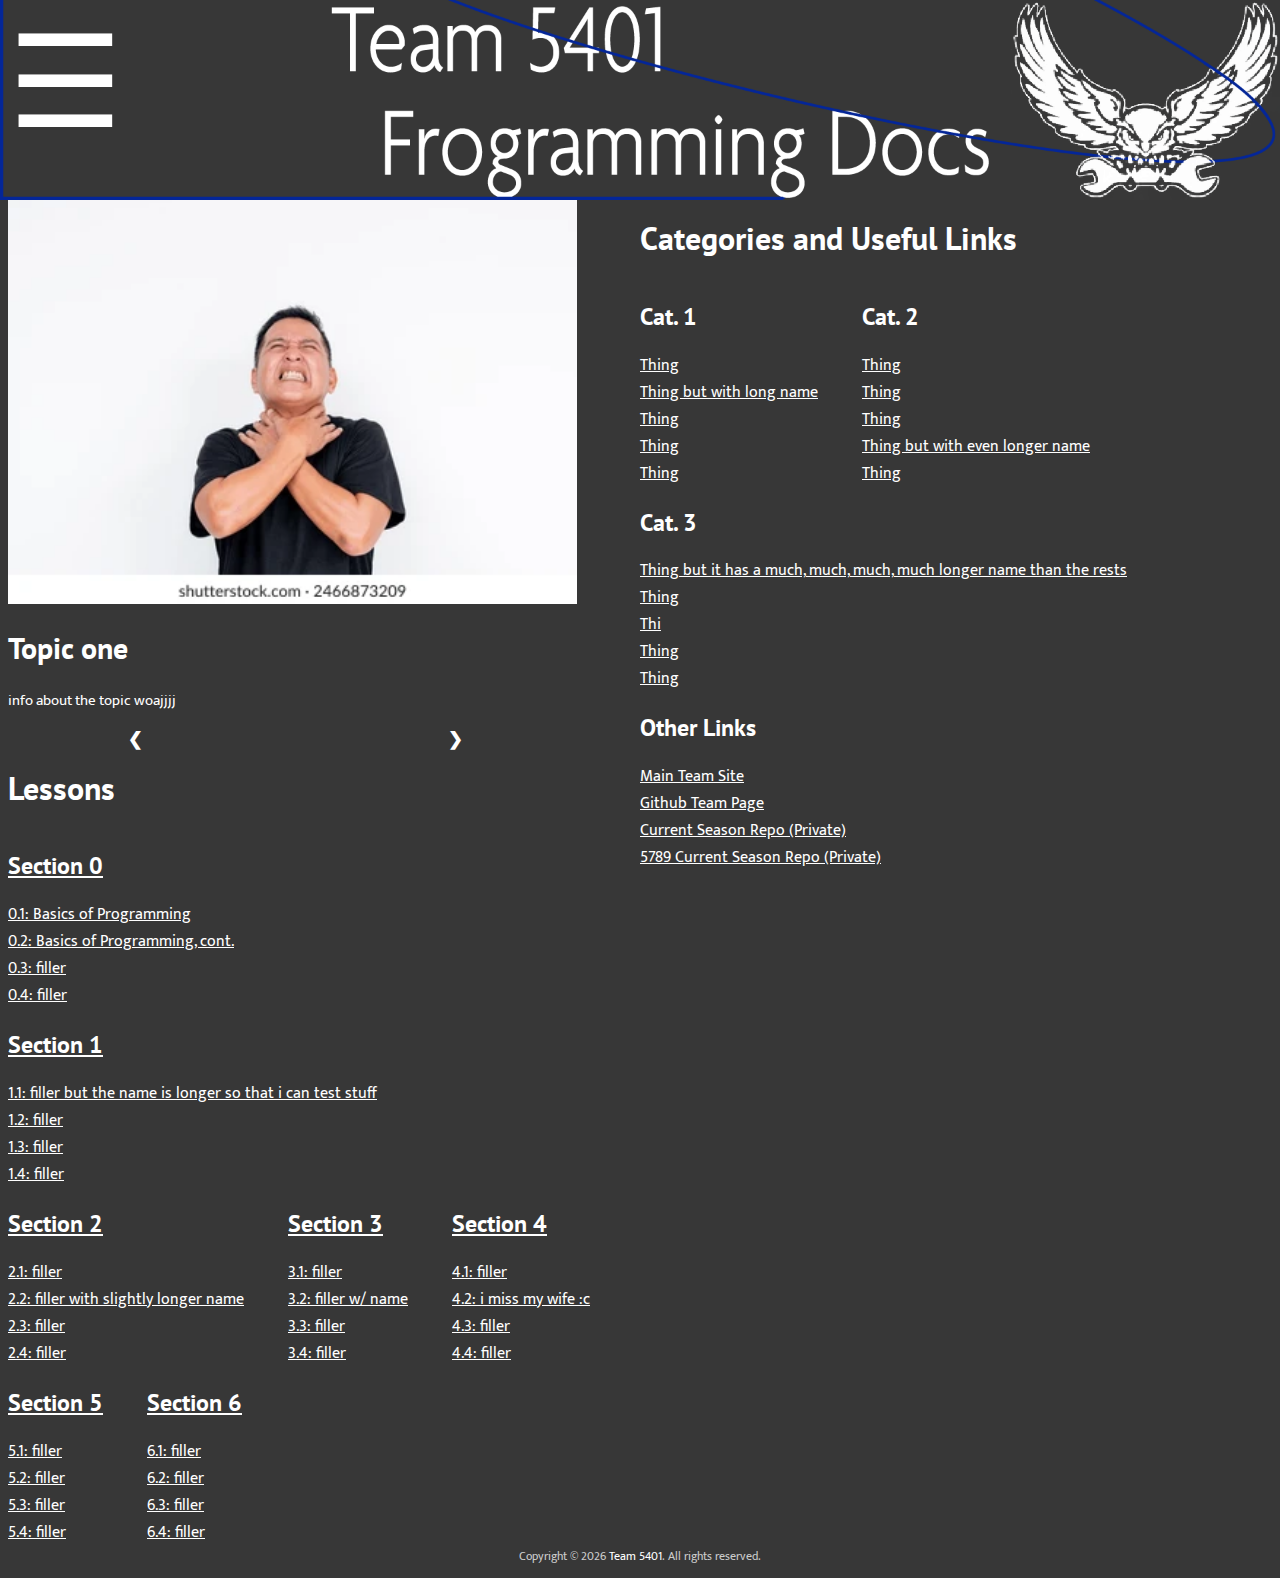
<file: index.html>
<!DOCTYPE html>
<!-- Okay so in this one html stuff is tested before being put onto pages. -->
<html lang="en">
<head>
    <meta charset="UTF-8">
    <meta name="viewport" content="width=device-width, initial-scale=1.0">
    <title>Team 5401 Programming Docs</title>
    <link rel="stylesheet" href="css/styles.css">
    <link rel="shortcut icon" href="assets/images/favicon.ico">
    <link rel="icon" type="image/png" sizes="32x32" href="assets/images/favicon-32.png">
    <link rel="icon" sizes="192x192" href="assets/images/android-chrome-192.png">
    <!-- Someone else do apple icons i can't be bothered to :P -->
    <link rel="preconnect" href="https://fonts.googleapis.com">
    <link rel="preconnect" href="https://fonts.gstatic.com" crossorigin>
    <link href="https://fonts.googleapis.com/css2?family=Mukta:wght@200;300;400;500;600;700;800&family=PT+Sans:ital,wght@0,400;0,700;1,400;1,700&display=swap" rel="stylesheet">
</head>
<body>
    <main class="desktop-tablet">
        <div id="sidenav" class="sidenav">
            <!-- YES this nav has to be updated and copied over to every page every time another page is added to it FUCK YOU!!!!-->
            <!-- Okay not a fuck you here it really is just not possible to make something like this easier. -->
            <!-- Sorry. -->
            <a href="javascript:void(0)" class="closebtn" onclick="closeNav()">&#9747;</a>
            <span onclick="openCategories()"><a href="#" id="categoryOption">Categories</a></span><span onclick="closeCategories()" id="categoryDropArrow">&#9747;</span>
                <ul id="categoryList">
                    <li><a href="#">Demo Category</a></li>
                </ul>
            <span onclick="openLessons()"><a href="#" id="lessonOption">Lessons</a></span><span onclick="closeLessons()" id="lessonDropArrow">&#9747;</span>
                <ul id="lessonList">
                    <li><a href="#">Demo Lesson</a></li>
                </ul>
        </div>
        <div class="topContainer">
            <span onclick="openNav()" id="navButton">&#9776;</span> <img id="header" src="assets/images/frogrammingDocsBanner.png">
        </div>
        <div id="main">
            <div id="body">
                <div class="left-side">
                    <div class="topicsSlides">
                        <!-- Full-width images with number and caption text -->
                        <div class="topicSlide">
                            <img src="img3.jpg">
                            <div class="topicHomeText">
                                <h1>Topic one</h1>
                                <p>info about the topic woajjjj</p>
                            </div>
                        </div>

                        <div class="topicSlide">
                            <img src="img5.png">
                            <div class="topicHomeText">
                                <h1>Topic two</h1>
                                <p>info about the topic woajjjj</p>
                            </div>
                        </div>

                        <div class="topicSlide">
                            <img src="img4.png">
                            <div class="topicHomeText">
                                <h1>Topic three</h1>
                                <p>info about the topic woajjjj</p>
                            </div>
                        </div>

                        <!-- Next and previous buttons -->
                        <a class="prev" onclick="plusSlides(-1)" style="transform: scale(-1,1);">&#10095;</a>
                        <a class="next" onclick="plusSlides(1)">&#10095;</a>
                        </div>
                        <br>
                <div class="homelessons">
                    <h1>Lessons</h1>
                    <div id="section0">
                        <a href="#"><h2>Section 0</h2></a>
                        <div class="homelessSec">
                            <a href="lessonSection0/lesson0-1.html"><p>0.1: Basics of Programming</p></a>
                            <a href="lessonSection0/lesson0-2.html"><p>0.2: Basics of Programming, cont.</p></a>
                            <a href="#"><p>0.3: filler</p></a>
                            <a href="#"><p>0.4: filler</p></a>
                        </div>
                    </div>
                    <div id="section1">
                        <a href="#"><h2>Section 1</h2></a>
                        <div class="homelessSec">
                            <a href="#"><p>1.1: filler but the name is longer so that i can test stuff</p></a>
                            <a href="#"><p>1.2: filler</p></a>
                            <a href="#"><p>1.3: filler</p></a>
                            <a href="#"><p>1.4: filler</p></a>
                        </div>
                    </div>
                    <div id="section2">
                        <a href="#"><h2>Section 2</h2></a>
                        <div class="homelessSec">
                            <a href="#"><p>2.1: filler</p></a>
                            <a href="#"><p>2.2: filler with slightly longer name</p></a>
                            <a href="#"><p>2.3: filler</p></a>
                            <a href="#"><p>2.4: filler</p></a>
                        </div>
                    </div>
                    <div id="section3">
                        <a href="#"><h2>Section 3</h2></a>
                        <div class="homelessSec">
                            <a href="#"><p>3.1: filler</p></a>
                            <a href="#"><p>3.2: filler w/ name</p></a>
                            <a href="#"><p>3.3: filler</p></a>
                            <a href="#"><p>3.4: filler</p></a>
                        </div>
                    </div>
                    <div id="section4">
                        <a href="#"><h2>Section 4</h2></a>
                        <div class="homelessSec">
                            <a href="#"><p>4.1: filler</p></a>
                            <a href="#"><p>4.2: i miss my wife :c</p></a>
                            <a href="#"><p>4.3: filler</p></a>
                            <a href="#"><p>4.4: filler</p></a>
                        </div>
                    </div>
                    <div id="section5">
                        <a href="#"><h2>Section 5</h2></a>
                        <div class="homelessSec">
                            <a href="#"><p>5.1: filler</p></a>
                            <a href="#"><p>5.2: filler</p></a>
                            <a href="#"><p>5.3: filler</p></a>
                            <a href="#"><p>5.4: filler</p></a>
                        </div>
                    </div>
                    <div id="section6">
                        <a href="#"><h2>Section 6</h2></a>
                        <div class="homelessSec">
                            <a href="#"><p>6.1: filler</p></a>
                            <a href="#"><p>6.2: filler</p></a>
                            <a href="#"><p>6.3: filler</p></a>
                            <a href="#"><p>6.4: filler</p></a>
                        </div>
                    </div>
                </div>
            </div>
            <div class="right-side">
                <div class="categoriesFtOthers">
                    <h1>Categories and Useful Links</h1>
                    <div id="category1">
                        <h2>Cat. 1</h2>
                        <div class="homecatSec">
                            <a href="#"><p>Thing</p></a>
                            <a href="#"><p>Thing but with long name</p></a>
                            <a href="#"><p>Thing</p></a>
                            <a href="#"><p>Thing</p></a>
                            <a href="#"><p>Thing</p></a>
                        </div>
                    </div>
                    <div id="category2">
                        <h2>Cat. 2</h2>
                        <div class="homecatSec">
                            <a href="#"><p>Thing</p></a>
                            <a href="#"><p>Thing</p></a>
                            <a href="#"><p>Thing</p></a>
                            <a href="#"><p>Thing but with even longer name</p></a>
                            <a href="#"><p>Thing</p></a>
                        </div>
                    </div>
                    <div id="category3">
                        <h2>Cat. 3</h2>
                        <div class="homecatSec">
                            <a href="#"><p>Thing but it has a much, much, much, much longer name than the rests</p></a>
                            <a href="#"><p>Thing</p></a>
                            <a href="#"><p>Thi</p></a>
                            <a href="#"><p>Thing</p></a>
                            <a href="#"><p>Thing</p></a>
                        </div>
                    </div>
                    <div id="otherLinks">
                        <h2>Other Links</h2>
                        <div class="homecatSec">
                            <a href="https://team5401.org/"><p>Main Team Site</p></a>
                            <a href="https://github.com/FRO5401"><p>Github Team Page</p></a>
                            <a href="https://github.com/FRO5401/Rebuilt2026"><p>Current Season Repo (Private)</p></a>
                            <a href="https://github.com/FRO5401/Rebuilt-5789"><p>5789 Current Season Repo (Private)</p></a>
                        </div>
                    </div>
                </div>
            </div>
            <div id="footer">
                <p>Copyright &copy; 2026 <a href="https://team5401.org">Team 5401</a>. All rights reserved.</p>
            </div>
        </div> 
    </main>

    <main class="mobile">
        <!-- Pretty much the way this works is just copying the exact code of the desktop site, then adding an M to every id just in case something mobile specific needs to be fixed.
        I am NOT doing mobile first fuck mobile first design oh my god aahuahyuguyauahauya -->
        <div id="sidenavM" class="sidenav">
            <a href="javascript:void(0)" class="closebtn" onclick="closeNavM()">&#9747;</a>
            <ul>
            <li><span onclick="openCategoriesM()"><a href="#" id="categoryOptionM">Categories</a></span><span onclick="closeCategoriesM()" id="categoryDropArrowM">&#9747;</span></li>
                <ul id="categoryListM">
                    <li><a href="#">Demo Category</a></li>
                </ul>
            <li><span onclick="openLessonsM()"><a href="#" id="lessonOptionM">Lessons</a></span><span onclick="closeLessonsM()" id="lessonDropArrowM">&#9747;</span></li>
                <ul id="lessonListM">
                    <li><a href="#">Demo Lesson</a></li>
                </ul>
            </ul>
        </div>
        <div class="topContainerM">
            <span onclick="openNavM()" id="navButtonM">&#9776;</span> <img id="headerM" src="assets/images/frogrammingDocsBanner.png">
        </div>
        <div id="mainM">
            <div id="bodyM">
                <div class="topicsSlidesM">
                    <!-- Full-width images with number and caption text -->
                    <div class="topicSlideM">
                        <img src="img1.jpg">
                        <div class="topicHomeTextM">
                            <h1>Topic one</h1>
                            <p>info about the topic woajjjj</p>
                        </div>
                    </div>

                    <div class="topicSlideM">
                        <img src="img5.png">
                        <div class="topicHomeTextM">
                            <h1>Topic two</h1>
                            <p>info about the topic woajjjj</p>
                        </div>
                    </div>

                    <div class="topicSlideM">
                        <img src="img4.png">
                        <div class="topicHomeTextM">
                            <h1>Topic three</h1>
                            <p>info about the topic woajjjj</p>
                        </div>
                    </div>

                    <!-- Next and previous buttons -->
                    <a class="prevM" onclick="plusSlidesM(-1)" style="transform: scale(-1,1);">&#10095;</a>
                    <a class="nextM" onclick="plusSlidesM(1)">&#10095;</a>
                    </div>
                    <br>
                </div>
                <div class="githubLiveM">
                    <h1>Github section doesn't exist yet sorry</h1>
                </div>
            <div id="footerM">
                <p>Copyright &copy; 2026 <a href="https://team5401.org">Team 5401</a>. All rights reserved.</p>
            </div>
        </div> 
    </main>
    <script src="scripts/scripts.js"></script>
</body>
</html>
</file>
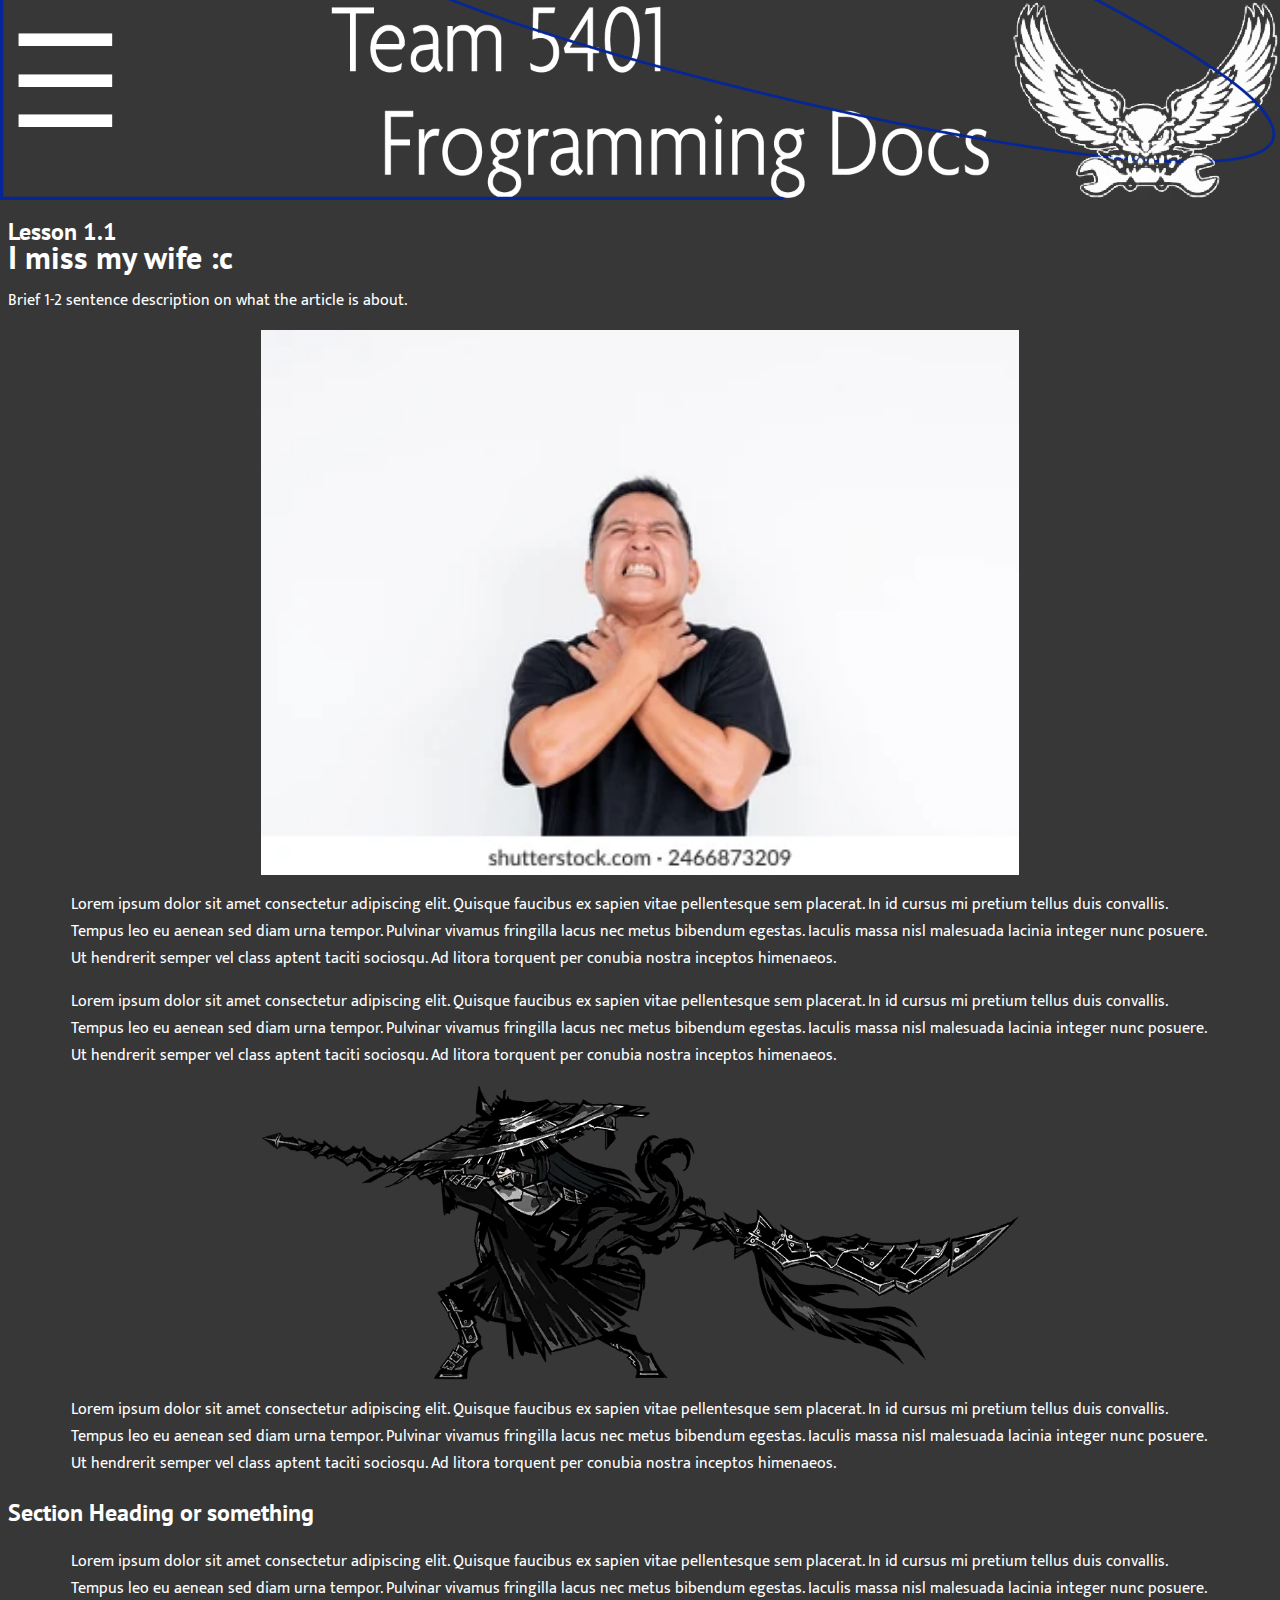
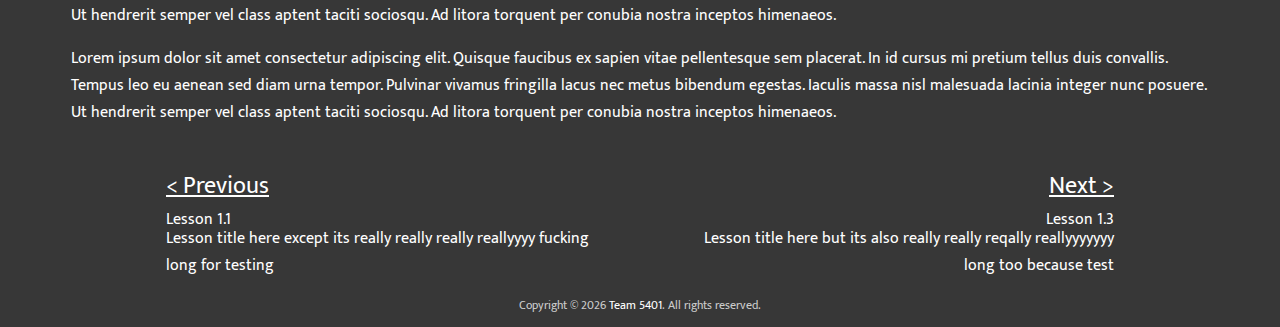
<file: lessonDemo.html>
<!DOCTYPE html>
<html lang="en">
<head>
    <meta charset="UTF-8">
    <meta name="viewport" content="width=device-width, initial-scale=1.0">
    <title>Team 5401 Programming Docs</title>
    <link rel="stylesheet" href="css/styles.css">
    <link rel="shortcut icon" href="assets/images/favicon.ico">
    <link rel="icon" type="image/png" sizes="32x32" href="assets/images/favicon-32.png">
    <link rel="icon" sizes="192x192" href="assets/images/android-chrome-192.png">
    <!-- Someone else do apple icons i can't be bothered to :P -->
    <link rel="preconnect" href="https://fonts.googleapis.com">
    <link rel="preconnect" href="https://fonts.gstatic.com" crossorigin>
    <link href="https://fonts.googleapis.com/css2?family=Mukta:wght@200;300;400;500;600;700;800&family=PT+Sans:ital,wght@0,400;0,700;1,400;1,700&display=swap" rel="stylesheet">
</head>
<body>
    <main class="desktop-tablet">
        <div id="sidenav" class="sidenav">
            <!-- YES this nav has to be updated and copied over to every page every time another page is added to it FUCK YOU!!!!-->
            <!-- Okay not a fuck you here it really is just not possible to make something like this easier. -->
            <!-- Sorry. -->
            <a href="javascript:void(0)" class="closebtn" onclick="closeNav()">&#9747;</a>
            <span onclick="openCategories()"><a href="#" id="categoryOption">Categories</a></span><span onclick="closeCategories()" id="categoryDropArrow">&#9747;</span>
                <ul id="categoryList">
                    <li><a href="#">Demo Category</a></li>
                </ul>
            <span onclick="openLessons()"><a href="#" id="lessonOption">Lessons</a></span><span onclick="closeLessons()" id="lessonDropArrow">&#9747;</span>
                <ul id="lessonList">
                    <li><a href="#">Demo Lesson</a></li>
                </ul>
        </div>
        <div class="topContainer">
            <span onclick="openNav()" id="navButton">&#9776;</span> <img id="header" src="assets/images/frogrammingDocsBanner.png">
        </div>
        <div id="main">
            <div id="body">
                <div class="lessonPageHeader">
                    <h2>Lesson 1.1</h2><h1>I miss my wife :c</h1>
                    <p>Brief 1-2 sentence description on what the article is about.</p>
                </div>
                <div class="lessonBody">
                    <img src="img1.jpg">
                    <p>
                        Lorem ipsum dolor sit amet consectetur adipiscing elit. Quisque faucibus ex sapien vitae pellentesque sem placerat. In id cursus mi pretium tellus duis convallis. Tempus leo eu aenean sed diam urna tempor. Pulvinar vivamus fringilla lacus nec metus bibendum egestas. Iaculis massa nisl malesuada lacinia integer nunc posuere. Ut hendrerit semper vel class aptent taciti sociosqu. Ad litora torquent per conubia nostra inceptos himenaeos.
                    </p>
                    <p>
                        Lorem ipsum dolor sit amet consectetur adipiscing elit. Quisque faucibus ex sapien vitae pellentesque sem placerat. In id cursus mi pretium tellus duis convallis. Tempus leo eu aenean sed diam urna tempor. Pulvinar vivamus fringilla lacus nec metus bibendum egestas. Iaculis massa nisl malesuada lacinia integer nunc posuere. Ut hendrerit semper vel class aptent taciti sociosqu. Ad litora torquent per conubia nostra inceptos himenaeos.
                   </p>
                   <img src="img4.png">
                   <p>
                        Lorem ipsum dolor sit amet consectetur adipiscing elit. Quisque faucibus ex sapien vitae pellentesque sem placerat. In id cursus mi pretium tellus duis convallis. Tempus leo eu aenean sed diam urna tempor. Pulvinar vivamus fringilla lacus nec metus bibendum egestas. Iaculis massa nisl malesuada lacinia integer nunc posuere. Ut hendrerit semper vel class aptent taciti sociosqu. Ad litora torquent per conubia nostra inceptos himenaeos.
                    </p>
                    <h2>Section Heading or something</h2>
                    <p>   
                        Lorem ipsum dolor sit amet consectetur adipiscing elit. Quisque faucibus ex sapien vitae pellentesque sem placerat. In id cursus mi pretium tellus duis convallis. Tempus leo eu aenean sed diam urna tempor. Pulvinar vivamus fringilla lacus nec metus bibendum egestas. Iaculis massa nisl malesuada lacinia integer nunc posuere. Ut hendrerit semper vel class aptent taciti sociosqu. Ad litora torquent per conubia nostra inceptos himenaeos.
                    </p>
                    <a href="https://github.com/FRO5401/Steamworks2017/blob/master/src/org/usfirst/frc/team5401/robot/commands/XboxMove.java#L246"><script src="https://gist.github.com/spicebushi/b407835abccde9c0624f509a77c1c3e5.js"></script></a>
                    <p>
                        Lorem ipsum dolor sit amet consectetur adipiscing elit. Quisque faucibus ex sapien vitae pellentesque sem placerat. In id cursus mi pretium tellus duis convallis. Tempus leo eu aenean sed diam urna tempor. Pulvinar vivamus fringilla lacus nec metus bibendum egestas. Iaculis massa nisl malesuada lacinia integer nunc posuere. Ut hendrerit semper vel class aptent taciti sociosqu. Ad litora torquent per conubia nostra inceptos himenaeos.
                    </p>
                </div>
                <div class="lessonButtons">
                    <span class="prevLesButton"><a href="#"><p>&lt; Previous</p></a><span><p>Lesson 1.1</p><p>Lesson title here except its really really really reallyyyy fucking long for testing</p></span></span>
                    <span class="nextLesButton"><a href="#"><p>Next ></p></a><span><p>Lesson 1.3</p><p>Lesson title here but its also really really reqally reallyyyyyyy long too because test</p></span></span>
                </div>
            </div>
            <div id="footer">
                <p>Copyright &copy; 2026 <a href="https://team5401.org">Team 5401</a>. All rights reserved.</p>
            </div>
        </div> 
    </main>

    <main class="mobile">
        <!-- Pretty much the way this works is just copying the exact code of the desktop site, then adding an M to every id just in case something mobile specific needs to be fixed.
        I am NOT doing mobile first fuck mobile first design oh my god aahuahyuguyauahauya -->
        <div id="sidenavM" class="sidenav">
                <a href="javascript:void(0)" class="closebtn" onclick="closeNavM()">&#9747;</a>
                <ul>
                <li><span onclick="openCategoriesM()"><a href="#" id="categoryOptionM">Categories</a></span><span onclick="closeCategoriesM()" id="categoryDropArrowM">&#9747;</span></li>
                    <ul id="categoryListM">
                        <li><a href="#">Demo Category</a></li>
                    </ul>
                <li><span onclick="openLessonsM()"><a href="#" id="lessonOptionM">Lessons</a></span><span onclick="closeLessonsM()" id="lessonDropArrowM">&#9747;</span></li>
                    <ul id="lessonListM">
                        <li><a href="#">Demo Lesson</a></li>
                    </ul>
            </ul>
        </div>
        <div class="topContainerM">
            <span onclick="openNavM()" id="navButtonM">&#9776;</span> <img id="headerM" src="assets/images/frogrammingDocsBanner.png">
        </div>
        <div id="mainM">
            <div id="bodyM">
                <div class="lessonPageHeader">
                    <h2>Lesson 1.1</h2><h1>I miss my wife :c</h1>
                    <p>Brief 1-2 sentence description on what the article is about.</p>
                </div>
                <div class="lessonBodyM">
                    <img src="img1.jpg">
                    <p>
                        Lorem ipsum dolor sit amet consectetur adipiscing elit. Quisque faucibus ex sapien vitae pellentesque sem placerat. In id cursus mi pretium tellus duis convallis. Tempus leo eu aenean sed diam urna tempor. Pulvinar vivamus fringilla lacus nec metus bibendum egestas. Iaculis massa nisl malesuada lacinia integer nunc posuere. Ut hendrerit semper vel class aptent taciti sociosqu. Ad litora torquent per conubia nostra inceptos himenaeos.
                    </p>
                    <p>
                        Lorem ipsum dolor sit amet consectetur adipiscing elit. Quisque faucibus ex sapien vitae pellentesque sem placerat. In id cursus mi pretium tellus duis convallis. Tempus leo eu aenean sed diam urna tempor. Pulvinar vivamus fringilla lacus nec metus bibendum egestas. Iaculis massa nisl malesuada lacinia integer nunc posuere. Ut hendrerit semper vel class aptent taciti sociosqu. Ad litora torquent per conubia nostra inceptos himenaeos.
                   </p>
                   <img src="img4.png">
                   <p>
                        Lorem ipsum dolor sit amet consectetur adipiscing elit. Quisque faucibus ex sapien vitae pellentesque sem placerat. In id cursus mi pretium tellus duis convallis. Tempus leo eu aenean sed diam urna tempor. Pulvinar vivamus fringilla lacus nec metus bibendum egestas. Iaculis massa nisl malesuada lacinia integer nunc posuere. Ut hendrerit semper vel class aptent taciti sociosqu. Ad litora torquent per conubia nostra inceptos himenaeos.
                    </p>
                    <h2>Section Heading or something</h2>
                    <p>   
                        Lorem ipsum dolor sit amet consectetur adipiscing elit. Quisque faucibus ex sapien vitae pellentesque sem placerat. In id cursus mi pretium tellus duis convallis. Tempus leo eu aenean sed diam urna tempor. Pulvinar vivamus fringilla lacus nec metus bibendum egestas. Iaculis massa nisl malesuada lacinia integer nunc posuere. Ut hendrerit semper vel class aptent taciti sociosqu. Ad litora torquent per conubia nostra inceptos himenaeos.
                    </p>
                    <a href="https://github.com/FRO5401/Steamworks2017/blob/master/src/org/usfirst/frc/team5401/robot/commands/XboxMove.java#L246"><script src="https://gist.github.com/spicebushi/b407835abccde9c0624f509a77c1c3e5.js"></script></a>
                    <p>
                        Lorem ipsum dolor sit amet consectetur adipiscing elit. Quisque faucibus ex sapien vitae pellentesque sem placerat. In id cursus mi pretium tellus duis convallis. Tempus leo eu aenean sed diam urna tempor. Pulvinar vivamus fringilla lacus nec metus bibendum egestas. Iaculis massa nisl malesuada lacinia integer nunc posuere. Ut hendrerit semper vel class aptent taciti sociosqu. Ad litora torquent per conubia nostra inceptos himenaeos.
                    </p>
                </div>
                <div class="lessonButtonsM">
                    <span class="prevLesButtonM"><a href="#"><h2><p>&lt; Previous</p></h2></a></span>
                    <span class="nextLesButtonM"><a href="#"><h2><p>Next ></p></h2></a></span>
                </div>
            </div>
            <div id="footerM">
                <p>Copyright &copy; 2026 <a href="https://team5401.org">Team 5401</a>. All rights reserved.</p>
            </div>
        </div> 
    </main>
    <script src="scripts/scripts.js"></script>
</body>
</html>
</file>
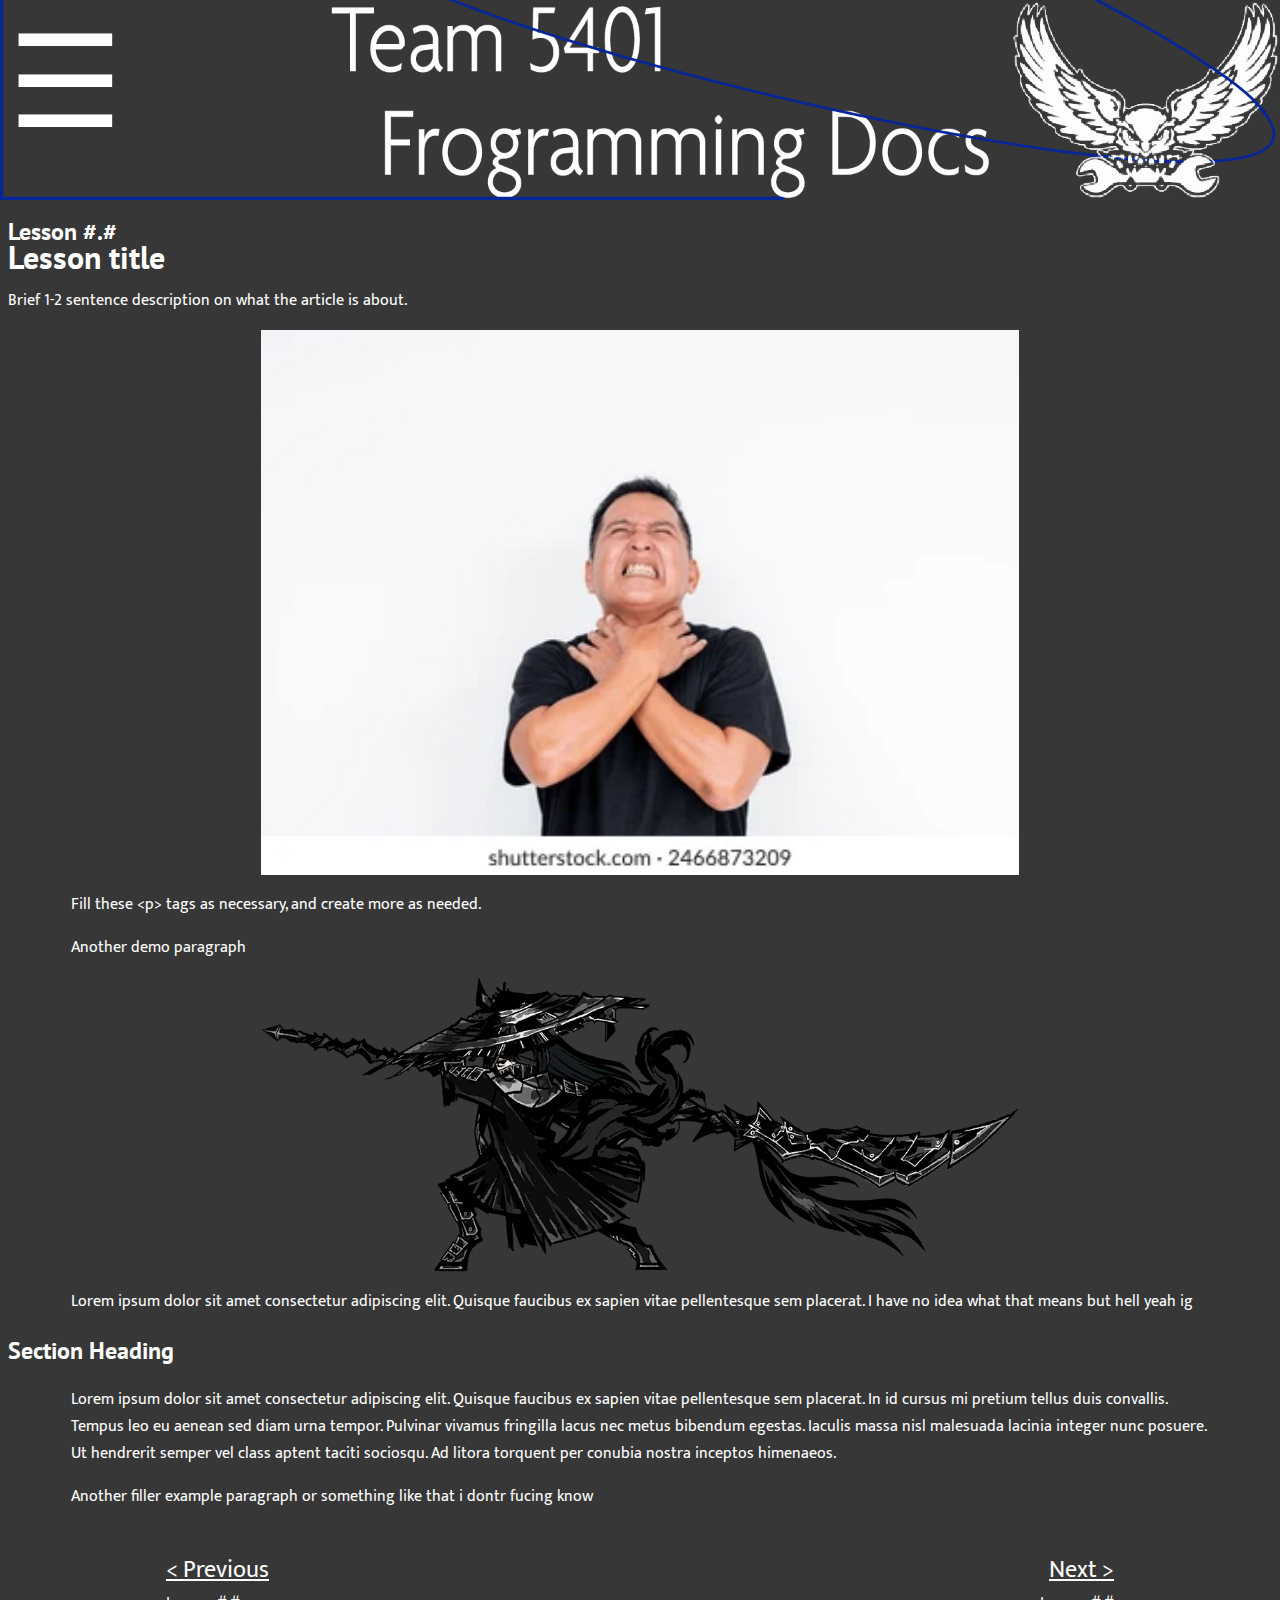
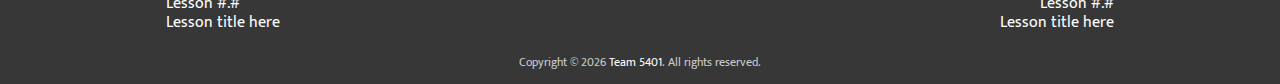
<file: lessonTemplate.html>
<!DOCTYPE html>
<html lang="en">
<head>
    <meta charset="UTF-8">
    <meta name="viewport" content="width=device-width, initial-scale=1.0">
    <title> Lesson #.#: Lesson Title - Team 5401 Programming Docs</title> <!-- Replace the info as necessary -->
    <link rel="stylesheet" href="css/styles.css">
    <link rel="shortcut icon" href="assets/images/favicon.ico">
    <link rel="icon" type="image/png" sizes="32x32" href="assets/images/favicon-32.png">
    <link rel="icon" sizes="192x192" href="assets/images/android-chrome-192.png">
    <!-- Someone else do apple icons i can't be bothered to :P -->
    <link rel="preconnect" href="https://fonts.googleapis.com">
    <link rel="preconnect" href="https://fonts.gstatic.com" crossorigin>
    <link href="https://fonts.googleapis.com/css2?family=Mukta:wght@200;300;400;500;600;700;800&family=PT+Sans:ital,wght@0,400;0,700;1,400;1,700&display=swap" rel="stylesheet">
</head>
<body>
    <main class="desktop-tablet">
        <div id="sidenav" class="sidenav">
            <!-- YES this nav has to be updated and copied over to every page every time another page is added to it FUCK YOU!!!!-->
            <!-- Okay not a fuck you here it really is just not possible to make something like this easier. -->
            <!-- Sorry. -->
            <a href="javascript:void(0)" class="closebtn" onclick="closeNav()">&#9747;</a>
            <span onclick="openCategories()"><a href="#" id="categoryOption">Categories</a></span><span onclick="closeCategories()" id="categoryDropArrow">&#9747;</span>
                <ul id="categoryList">
                    <li><a href="#">Demo Category</a></li>
                </ul>
            <span onclick="openLessons()"><a href="#" id="lessonOption">Lessons</a></span><span onclick="closeLessons()" id="lessonDropArrow">&#9747;</span>
                <ul id="lessonList">
                    <li><a href="#">Demo Lesson</a></li>
                </ul>
        </div>
        <div class="topContainer">
            <span onclick="openNav()" id="navButton">&#9776;</span> <img id="header" src="assets/images/frogrammingDocsBanner.png">
        </div>
        <div id="main">
            <div id="body">
                <div class="lessonPageHeader">
                    <h2>Lesson #.#</h2><h1>Lesson title</h1> <!-- Replace these as needed -->
                    <p>Brief 1-2 sentence description on what the article is about.</p> 
                </div>
                <div class="lessonBody">
                    <img src="img1.jpg"><!-- Add images as needed -->
                    <p>
                        Fill these &lt;p&gt; tags as necessary, and create more as needed.
                    </p>
                    <p>
                        Another demo paragraph
                   </p>
                   <img src="img4.png">
                   <p>
                        Lorem ipsum dolor sit amet consectetur adipiscing elit. Quisque faucibus ex sapien vitae pellentesque sem placerat. I have no idea what that means but hell yeah ig
                    </p>
                    <h2>Section Heading</h2> <!-- Place any section headers as h2 -->
                    <p>   
                        Lorem ipsum dolor sit amet consectetur adipiscing elit. Quisque faucibus ex sapien vitae pellentesque sem placerat. In id cursus mi pretium tellus duis convallis. Tempus leo eu aenean sed diam urna tempor. Pulvinar vivamus fringilla lacus nec metus bibendum egestas. Iaculis massa nisl malesuada lacinia integer nunc posuere. Ut hendrerit semper vel class aptent taciti sociosqu. Ad litora torquent per conubia nostra inceptos himenaeos.
                    </p>
                    <a href="https://github.com/FRO5401/Steamworks2017/blob/master/src/org/usfirst/frc/team5401/robot/commands/XboxMove.java#L246"><script src="https://gist.github.com/spicebushi/b407835abccde9c0624f509a77c1c3e5.js"></script></a>
                    <!-- To create a gist, go to gist.github.com. Copy and paste whatever the code section you want attached to be into the gist, and title it the file name. Gists can be public or private, doesn't matter. 
                    Upon making the gist, go to its page and select the "Embed" option in the dropdown.
                    Copy the code (Should be the <script> shown above) and insert it.
                    To make it link to where the code came from, go to the code's source in the repository.
                    Select the first line of the code to be linked to, then shift-click onto the last line of said code.
                    A 3 dot option should appear next to them. Select it, then select "Copy Permalink".
                    This creates a link directly to the selected lines of code. 
                    Insert an <a> tag around the script with an href="*The link to the code (in full, including https://)*" in the opening tag of the a. 
                    Then remove this whole comment when done please oh my god this thing is huge what the hell -->
                    <p>
                        Another filler example paragraph or something like that i dontr fucing know
                    </p>
                </div>
                <div class="lessonButtons">
                    <span class="prevLesButton"><a href="#"><p>< Previous</p></a><span><p>Lesson #.#</p><p>Lesson title here</p></span></span>
                    <span class="nextLesButton"><a href="#"><p>Next ></p></a><span><p>Lesson #.#</p><p>Lesson title here</p></span></span>
                    <!-- Change href values as needed -->
                </div>
            </div>
            <div id="footer">
                <p>Copyright &copy; 2026 <a href="https://team5401.org">Team 5401</a>. All rights reserved.</p>
            </div>
        </div> 
    </main>

    <main class="mobile">
        <!-- Pretty much the way this works is just copying the exact code of the desktop site, then adding an M to every id just in case something mobile specific needs to be fixed.
        I am NOT doing mobile first fuck mobile first design oh my god aahuahyuguyauahauya -->
        <div id="sidenavM" class="sidenav">
                <a href="javascript:void(0)" class="closebtn" onclick="closeNavM()">&#9747;</a>
                <ul>
                <li><span onclick="openCategoriesM()"><a href="#" id="categoryOptionM">Categories</a></span><span onclick="closeCategoriesM()" id="categoryDropArrowM">&#9747;</span></li>
                    <ul id="categoryListM">
                        <li><a href="#">Demo Category</a></li>
                    </ul>
                <li><span onclick="openLessonsM()"><a href="#" id="lessonOptionM">Lessons</a></span><span onclick="closeLessonsM()" id="lessonDropArrowM">&#9747;</span></li>
                    <ul id="lessonListM">
                        <li><a href="#">Demo Lesson</a></li>
                    </ul>
            </ul>
        </div>
        <div class="topContainerM">
            <span onclick="openNavM()" id="navButtonM">&#9776;</span> <img id="headerM" src="assets/images/frogrammingDocsBanner.png">
        </div>
        <div id="mainM">
            <div id="bodyM">
                <div class="lessonPageHeader">
                    <h2>Lesson #.#</h2><h1>Lesson title</h1> <!-- Replace these as needed -->
                    <p>Brief 1-2 sentence description on what the article is about.</p> 
                </div>
                <div class="lessonBody">
                    <img src="img1.jpg"><!-- Add images as needed -->
                    <p>
                        Fill these &lt;p&gt; tags as necessary, and create more as needed.
                    </p>
                    <p>
                        Another demo paragraph
                   </p>
                   <img src="img4.png">
                   <p>
                        Lorem ipsum dolor sit amet consectetur adipiscing elit. Quisque faucibus ex sapien vitae pellentesque sem placerat. I have no idea what that means but hell yeah ig
                    </p>
                    <h2>Section Heading</h2> <!-- Place any section headers as h2 -->
                    <p>   
                        Lorem ipsum dolor sit amet consectetur adipiscing elit. Quisque faucibus ex sapien vitae pellentesque sem placerat. In id cursus mi pretium tellus duis convallis. Tempus leo eu aenean sed diam urna tempor. Pulvinar vivamus fringilla lacus nec metus bibendum egestas. Iaculis massa nisl malesuada lacinia integer nunc posuere. Ut hendrerit semper vel class aptent taciti sociosqu. Ad litora torquent per conubia nostra inceptos himenaeos.
                    </p>
                    <a href="https://github.com/FRO5401/Steamworks2017/blob/master/src/org/usfirst/frc/team5401/robot/commands/XboxMove.java#L246"><script src="https://gist.github.com/spicebushi/b407835abccde9c0624f509a77c1c3e5.js"></script></a>
                    <!-- To create a gist, go to gist.github.com. Copy and paste whatever the code section you want attached to be into the gist, and title it the file name. Gists can be public or private, doesn't matter. 
                    Upon making the gist, go to its page and select the "Embed" option in the dropdown.
                    Copy the code (Should be the <script> shown above) and insert it.
                    To make it link to where the code came from, go to the code's source in the repository.
                    Select the first line of the code to be linked to, then shift-click onto the last line of said code.
                    A 3 dot option should appear next to them. Select it, then select "Copy Permalink".
                    This creates a link directly to the selected lines of code. 
                    Insert an <a> tag around the script with an href="*The link to the code (in full, including https://)*" in the opening tag of the a. 
                    Then remove this whole comment when done please oh my god this thing is huge what the hell -->
                    <p>
                        Another filler example paragraph or something like that i dontr fucing know
                    </p>
                </div>
                <div class="lessonButtonsM">
                    <span class="prevLesButtonM"><a href="#"><p>&lt; Previous</p></a></span> 
                    <span class="nextLesButtonM"><a href="#"><p>Next ></p></a></span>
                    <!-- Change href values as needed -->
                </div>
            </div>
            <div id="footerM">
                <p>Copyright &copy; 2026 <a href="https://team5401.org">Team 5401</a>. All rights reserved.</p>
            </div>
        </div> 
    </main>
    <script src="scripts/scripts.js"></script>
</body>
</html>
</file>
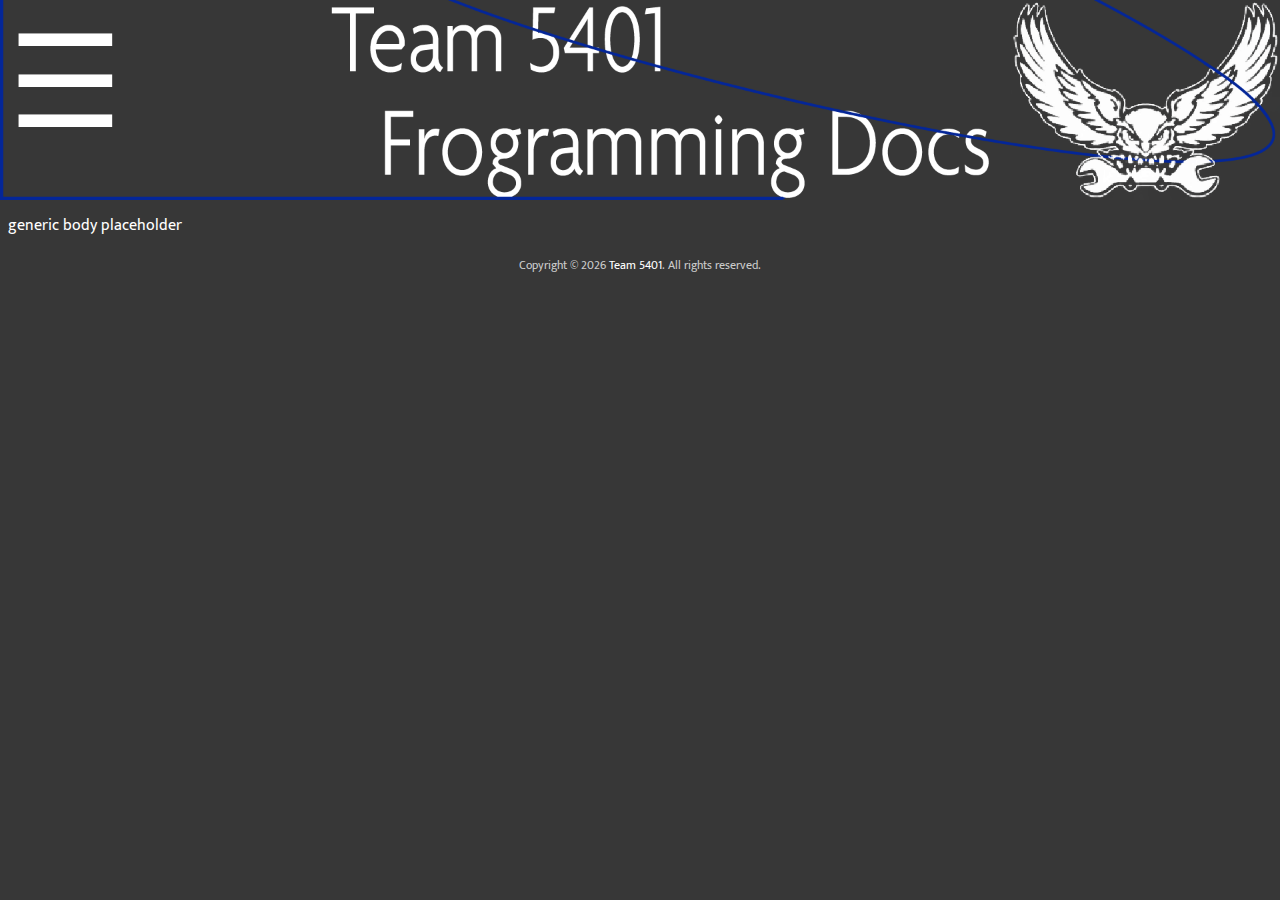
<file: template.html>
<!DOCTYPE html>
<html lang="en">
<head>
    <meta charset="UTF-8">
    <meta name="viewport" content="width=device-width, initial-scale=1.0">
    <title>Team 5401 Programming Docs</title>
    <link rel="stylesheet" href="../css/styles.css">
    <link rel="shortcut icon" href="../assets/images/favicon.ico">
    <link rel="icon" type="image/png" sizes="32x32" href="../assets/images/favicon-32.png">
    <link rel="icon" sizes="192x192" href="../assets/images/android-chrome-192.png">
    <!-- Someone else do apple icons i can't be bothered to :P -->
    <link rel="preconnect" href="https://fonts.googleapis.com">
    <link rel="preconnect" href="https://fonts.gstatic.com" crossorigin>
    <link href="https://fonts.googleapis.com/css2?family=Mukta:wght@200;300;400;500;600;700;800&family=PT+Sans:ital,wght@0,400;0,700;1,400;1,700&display=swap" rel="stylesheet">
</head>
<body>
    <main class="desktop-tablet">
        <div id="sidenav" class="sidenav">
            <!-- YES this nav has to be updated and copied over to every page every time another page is added to it FUCK YOU!!!!-->
            <!-- Okay not a fuck you here it really is just not possible to make something like this easier. -->
            <!-- Sorry. -->
            <a href="javascript:void(0)" class="closebtn" onclick="closeNav()">&#9747;</a>
            <span onclick="openCategories()"><a href="#" id="categoryOption">Categories</a></span><span onclick="closeCategories()" id="categoryDropArrow">&#9747;</span>
                <ul id="categoryList">
                    <li><a href="#">Demo Category</a></li>
                </ul>
            <span onclick="openLessons()"><a href="#" id="lessonOption">Lessons</a></span><span onclick="closeLessons()" id="lessonDropArrow">&#9747;</span>
                <ul id="lessonList">
                    <li><a href="#">Demo Lesson</a></li>
                </ul>
        </div>
        <div class="topContainer">
            <span onclick="openNav()" id="navButton">&#9776;</span> <img id="header" src="../assets/images/frogrammingDocsBanner.png">
        </div>
        <div id="main">
            <div id="body">
                <p>generic body placeholder</p>
            </div>
            <div id="footer">
                <p>Copyright &copy; 2026 <a href="https://team5401.org">Team 5401</a>. All rights reserved.</p>
            </div>
        </div> 
    </main>

    <main class="mobile">
        <!-- Pretty much the way this works is just copying the exact code of the desktop site, then adding an M to every id just in case something mobile specific needs to be fixed.
        I am NOT doing mobile first fuck mobile first design oh my god aahuahyuguyauahauya -->
        <div id="sidenavM" class="sidenav">
                <a href="javascript:void(0)" class="closebtn" onclick="closeNavM()">&#9747;</a>
                <ul>
                <li><span onclick="openCategoriesM()"><a href="#" id="categoryOptionM">Categories</a></span><span onclick="closeCategoriesM()" id="categoryDropArrowM">&#9747;</span></li>
                    <ul id="categoryListM">
                        <li><a href="#">Demo Category</a></li>
                    </ul>
                <li><span onclick="openLessonsM()"><a href="#" id="lessonOptionM">Lessons</a></span><span onclick="closeLessonsM()" id="lessonDropArrowM">&#9747;</span></li>
                    <ul id="lessonListM">
                        <li><a href="#">Demo Lesson</a></li>
                    </ul>
            </ul>
        </div>
        <div class="topContainerM">
            <span onclick="openNavM()" id="navButtonM">&#9776;</span> <img id="headerM" src="../assets/images/frogrammingDocsBanner.png">
        </div>
        <div id="mainM">
            <div id="bodyM">
                <h1>generic body placeholder</h1>
            </div>
            <div id="footerM">
                <p>Copyright &copy; 2026 <a href="https://team5401.org">Team 5401</a>. All rights reserved.</p>
            </div>
        </div> 
    </main>
    <script src="../scripts/scripts.js"></script>
</body>
</html>
</file>
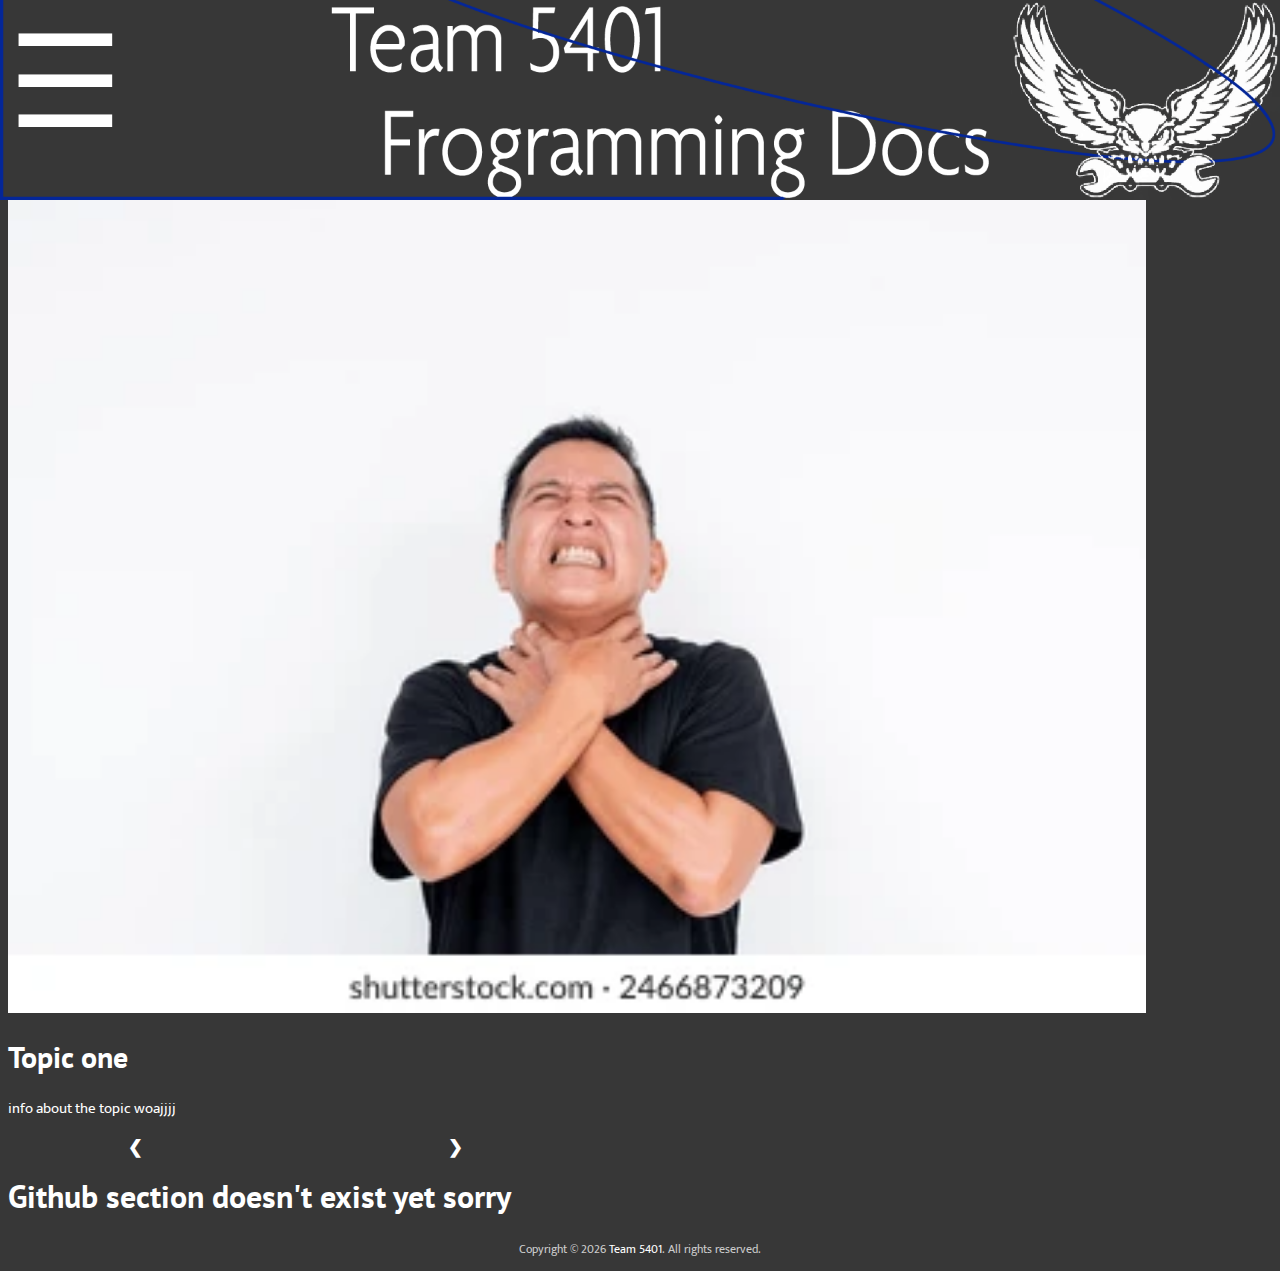
<file: theEvilAssHTMLTestingGrounds.html>
<!DOCTYPE html>
<!-- Okay so in this one html stuff is tested before being put onto pages. -->
<html lang="en">
<head>
    <meta charset="UTF-8">
    <meta name="viewport" content="width=device-width, initial-scale=1.0">
    <title>Team 5401 Programming Docs</title>
    <link rel="stylesheet" href="css/styles.css">
    <link rel="shortcut icon" href="assets/images/favicon.ico">
    <link rel="icon" type="image/png" sizes="32x32" href="assets/images/favicon-32.png">
    <link rel="icon" sizes="192x192" href="assets/images/android-chrome-192.png">
    <!-- Someone else do apple icons i can't be bothered to :P -->
    <link rel="preconnect" href="https://fonts.googleapis.com">
    <link rel="preconnect" href="https://fonts.gstatic.com" crossorigin>
    <link href="https://fonts.googleapis.com/css2?family=Mukta:wght@200;300;400;500;600;700;800&family=PT+Sans:ital,wght@0,400;0,700;1,400;1,700&display=swap" rel="stylesheet">
</head>
<body>
    <main class="desktop-tablet">
        <div id="sidenav" class="sidenav">
            <!-- YES this nav has to be updated and copied over to every page every time another page is added to it FUCK YOU!!!!-->
            <!-- Okay not a fuck you here it really is just not possible to make something like this easier. -->
            <!-- Sorry. -->
            <a href="javascript:void(0)" class="closebtn" onclick="closeNav()">&#9747;</a>
            <span onclick="openCategories()"><a href="#" id="categoryOption">Categories</a></span><span onclick="closeCategories()" id="categoryDropArrow">&#9747;</span>
                <ul id="categoryList">
                    <li><a href="#">Demo Category</a></li>
                </ul>
            <span onclick="openLessons()"><a href="#" id="lessonOption">Lessons</a></span><span onclick="closeLessons()" id="lessonDropArrow">&#9747;</span>
                <ul id="lessonList">
                    <li><a href="#">Demo Lesson</a></li>
                </ul>
        </div>
        <div class="topContainer">
            <span onclick="openNav()" id="navButton">&#9776;</span> <img id="header" src="assets/images/frogrammingDocsBanner.png">
        </div>
        <div id="main">
            <div id="body">
                <div class="topicsSlides">
                    <!-- Full-width images with number and caption text -->
                    <div class="topicSlide">
                        <img src="img1.jpg">
                        <div class="topicHomeText">
                            <h1>Topic one</h1>
                            <p>info about the topic woajjjj</p>
                        </div>
                    </div>

                    <div class="topicSlide">
                        <img src="img2.jpg">
                        <div class="topicHomeText">
                            <h1>Topic two</h1>
                            <p>info about the topic woajjjj</p>
                        </div>
                    </div>

                    <div class="topicSlide">
                        <img src="img3.jpg">
                        <div class="topicHomeText">
                            <h1>Topic three</h1>
                            <p>info about the topic woajjjj</p>
                        </div>
                    </div>

                    <!-- Next and previous buttons -->
                    <a class="prev" onclick="plusSlides(-1)" style="transform: scale(-1,1);">&#10095;</a>
                    <a class="next" onclick="plusSlides(1)">&#10095;</a>
                    </div>
                    <br>
                </div>
            </div>
            <div class="githubLive">
                <h1>Github section doesn't exist yet sorry</h1>
            </div>
            <div id="footer">
                <p>Copyright &copy; 2026 <a href="https://team5401.org">Team 5401</a>. All rights reserved.</p>
            </div>
        </div> 
    </main>

    <main class="mobile">
        <!-- Pretty much the way this works is just copying the exact code of the desktop site, then adding an M to every id just in case something mobile specific needs to be fixed.
        I am NOT doing mobile first fuck mobile first design oh my god aahuahyuguyauahauya -->
        <div id="sidenavM" class="sidenav">
            <a href="javascript:void(0)" class="closebtn" onclick="closeNavM()">&#9747;</a>
            <ul>
            <li><span onclick="openCategoriesM()"><a href="#" id="categoryOptionM">Categories</a></span><span onclick="closeCategoriesM()" id="categoryDropArrowM">&#9747;</span></li>
                <ul id="categoryListM">
                    <li><a href="#">Demo Category</a></li>
                </ul>
            <li><span onclick="openLessonsM()"><a href="#" id="lessonOptionM">Lessons</a></span><span onclick="closeLessonsM()" id="lessonDropArrowM">&#9747;</span></li>
                <ul id="lessonListM">
                    <li><a href="#">Demo Lesson</a></li>
                </ul>
            </ul>
        </div>
        <div class="topContainerM">
            <span onclick="openNavM()" id="navButtonM">&#9776;</span> <img id="headerM" src="assets/images/frogrammingDocsBanner.png">
        </div>
        <div id="mainM">
            <div id="bodyM">
                <div class="topicsSlidesM">
                    <!-- Full-width images with number and caption text -->
                    <div class="topicSlideM">
                        <img src="img1.jpg">
                        <div class="topicHomeTextM">
                            <h1>Topic one</h1>
                            <p>info about the topic woajjjj</p>
                        </div>
                    </div>

                    <div class="topicSlideM">
                        <img src="img2.jpg">
                        <div class="topicHomeTextM">
                            <h1>Topic two</h1>
                            <p>info about the topic woajjjj</p>
                        </div>
                    </div>

                    <div class="topicSlideM">
                        <img src="img3.jpg">
                        <div class="topicHomeTextM">
                            <h1>Topic three</h1>
                            <p>info about the topic woajjjj</p>
                        </div>
                    </div>

                    <!-- Next and previous buttons -->
                    <a class="prevM" onclick="plusSlidesM(-1)" style="transform: scale(-1,1);">&#10095;</a>
                    <a class="nextM" onclick="plusSlidesM(1)">&#10095;</a>
                    </div>
                    <br>
                </div>
                <div class="githubLiveM">
                    <h1>Github section doesn't exist yet sorry</h1>
                </div>
            <div id="footerM">
                <p>Copyright &copy; 2026 <a href="https://team5401.org">Team 5401</a>. All rights reserved.</p>
            </div>
        </div> 
    </main>
    <script src="scripts/scripts.js"></script>
</body>
</html>
</file>
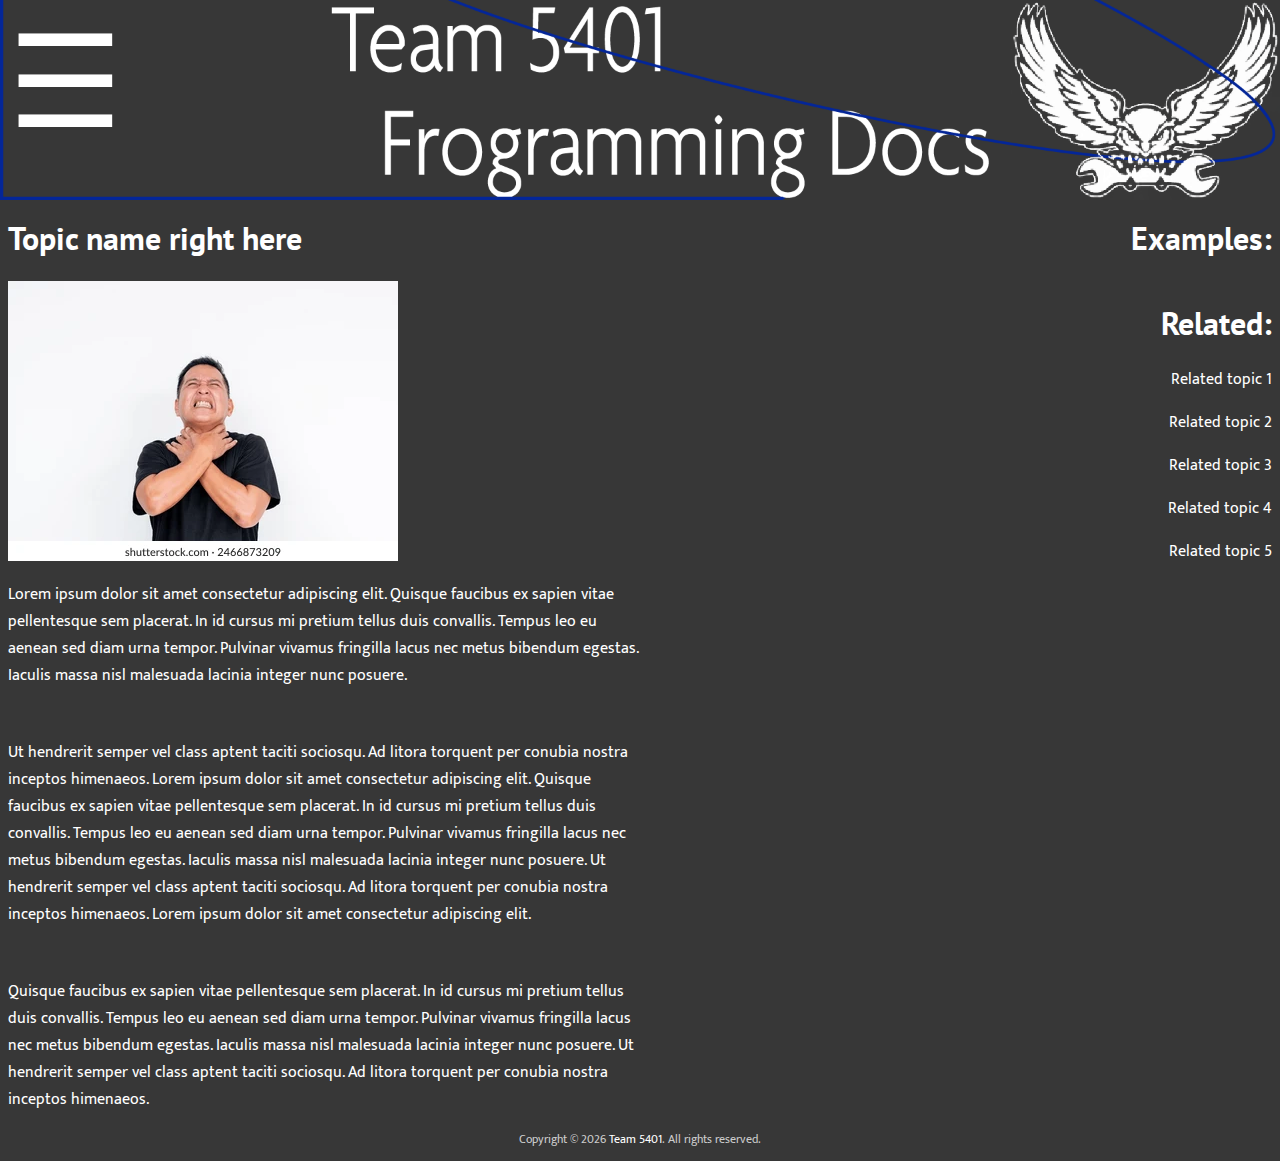
<file: topicDemo.html>
<!DOCTYPE html>
<html lang="en">
<head>
    <meta charset="UTF-8">
    <meta name="viewport" content="width=device-width, initial-scale=1.0">
    <title>Team 5401 Programming Docs</title>
    <link rel="stylesheet" href="../css/styles.css">
    <link rel="shortcut icon" href="../assets/images/favicon.ico">
    <link rel="icon" type="image/png" sizes="32x32" href="../assets/images/favicon-32.png">
    <link rel="icon" sizes="192x192" href="../assets/images/android-chrome-192.png">
    <!-- Someone else do apple icons i can't be bothered to :P -->
    <link rel="preconnect" href="https://fonts.googleapis.com">
    <link rel="preconnect" href="https://fonts.gstatic.com" crossorigin>
    <link href="https://fonts.googleapis.com/css2?family=Mukta:wght@200;300;400;500;600;700;800&family=PT+Sans:ital,wght@0,400;0,700;1,400;1,700&display=swap" rel="stylesheet">
</head>
<body>
    <main class="desktop-tablet">
        <div id="sidenav" class="sidenav">
            <!-- YES this nav has to be updated and copied over to every page every time another page is added to it FUCK YOU!!!!-->
            <!-- Okay not a fuck you here it really is just not possible to make something like this easier. -->
            <!-- Sorry. -->
            <a href="javascript:void(0)" class="closebtn" onclick="closeNav()">&#9747;</a>
            <span onclick="openCategories()"><a href="#" id="categoryOption">Categories</a></span><span onclick="closeCategories()" id="categoryDropArrow">&#9747;</span>
                <ul id="categoryList">
                    <li><a href="#">Demo Category</a></li>
                </ul>
            <span onclick="openLessons()"><a href="#" id="lessonOption">Lessons</a></span><span onclick="closeLessons()" id="lessonDropArrow">&#9747;</span>
                <ul id="lessonList">
                    <li><a href="#">Demo Lesson</a></li>
                </ul>
        </div>
        <div class="topContainer">
            <span onclick="openNav()" id="navButton">&#9776;</span> <img id="header" src="../assets/images/frogrammingDocsBanner.png">
        </div>
        <div id="main">
            <div id="body">
                <div class="topicPageInfo left-side">
                    <h1>Topic name right here</h1>
                    <img src="img1.jpg">
                    <p>Lorem ipsum dolor sit amet consectetur adipiscing elit. Quisque faucibus ex sapien vitae pellentesque sem placerat. In id cursus mi pretium tellus duis convallis. Tempus leo eu aenean sed diam urna tempor. Pulvinar vivamus fringilla lacus nec metus bibendum egestas. Iaculis massa nisl malesuada lacinia integer nunc posuere.</p>
                    <br>
                    <p>Ut hendrerit semper vel class aptent taciti sociosqu. Ad litora torquent per conubia nostra inceptos himenaeos. Lorem ipsum dolor sit amet consectetur adipiscing elit. Quisque faucibus ex sapien vitae pellentesque sem placerat. In id cursus mi pretium tellus duis convallis. Tempus leo eu aenean sed diam urna tempor. Pulvinar vivamus fringilla lacus nec metus bibendum egestas. Iaculis massa nisl malesuada lacinia integer nunc posuere. Ut hendrerit semper vel class aptent taciti sociosqu. Ad litora torquent per conubia nostra inceptos himenaeos. Lorem ipsum dolor sit amet consectetur adipiscing elit.</p>
                    <br>
                    <p>Quisque faucibus ex sapien vitae pellentesque sem placerat. In id cursus mi pretium tellus duis convallis. Tempus leo eu aenean sed diam urna tempor. Pulvinar vivamus fringilla lacus nec metus bibendum egestas. Iaculis massa nisl malesuada lacinia integer nunc posuere. Ut hendrerit semper vel class aptent taciti sociosqu. Ad litora torquent per conubia nostra inceptos himenaeos.</p>
                </div>
                <div class="right-side">
                    <div class="githubExamples">
                        <h1>Examples:</h1>
                        <a href="https://github.com/FRO5401/Steamworks2017/blob/master/src/org/usfirst/frc/team5401/robot/commands/XboxMove.java#L246"><script src="https://gist.github.com/spicebushi/b407835abccde9c0624f509a77c1c3e5.js"></script></a>
                    </div>
                    <div class="related">
                        <h1>Related:</h1>
                        <p>Related topic 1</p>
                        <p>Related topic 2</p>
                        <p>Related topic 3</p>
                        <p>Related topic 4</p>
                        <p>Related topic 5</p>
                    </div>
                </div>
            </div>
            <div id="footer">
                <p>Copyright &copy; 2026 <a href="https://team5401.org">Team 5401</a>. All rights reserved.</p>
            </div>
        </div> 
    </main>

    <main class="mobile">
        <!-- Pretty much the way this works is just copying the exact code of the desktop site, then adding an M to every id just in case something mobile specific needs to be fixed.
        I am NOT doing mobile first fuck mobile first design oh my god aahuahyuguyauahauya -->
        <div id="sidenavM" class="sidenav">
            <a href="javascript:void(0)" class="closebtn" onclick="closeNavM()">&#9747;</a>
            <ul>
            <li><span onclick="openCategoriesM()"><a href="#" id="categoryOptionM">Categories</a></span><span onclick="closeCategoriesM()" id="categoryDropArrowM">&#9747;</span></li>
                <ul id="categoryListM">
                    <li><a href="#">Demo Category</a></li>
                </ul>
            <li><span onclick="openLessonsM()"><a href="#" id="lessonOptionM">Lessons</a></span><span onclick="closeLessonsM()" id="lessonDropArrowM">&#9747;</span></li>
                <ul id="lessonListM">
                    <li><a href="#">Demo Lesson</a></li>
                </ul>
            </ul>
        </div>
        <div class="topContainerM">
            <span onclick="openNavM()" id="navButtonM">&#9776;</span> <img id="headerM" src="../assets/images/frogrammingDocsBanner.png">
        </div>
        <div id="mainM">
            <div id="bodyM">
                <div class="topicPageInfoM">
                    <h1>Topic name right here</h1>
                    <img src="img1.jpg">
                    <p>Lorem ipsum dolor sit amet consectetur adipiscing elit. Quisque faucibus ex sapien vitae pellentesque sem placerat. In id cursus mi pretium tellus duis convallis. Tempus leo eu aenean sed diam urna tempor. Pulvinar vivamus fringilla lacus nec metus bibendum egestas. Iaculis massa nisl malesuada lacinia integer nunc posuere.</p>
                    <br>
                    <p>Ut hendrerit semper vel class aptent taciti sociosqu. Ad litora torquent per conubia nostra inceptos himenaeos. Lorem ipsum dolor sit amet consectetur adipiscing elit. Quisque faucibus ex sapien vitae pellentesque sem placerat. In id cursus mi pretium tellus duis convallis. Tempus leo eu aenean sed diam urna tempor. Pulvinar vivamus fringilla lacus nec metus bibendum egestas. Iaculis massa nisl malesuada lacinia integer nunc posuere. Ut hendrerit semper vel class aptent taciti sociosqu. Ad litora torquent per conubia nostra inceptos himenaeos. Lorem ipsum dolor sit amet consectetur adipiscing elit.</p>
                    <br>
                    <p>Quisque faucibus ex sapien vitae pellentesque sem placerat. In id cursus mi pretium tellus duis convallis. Tempus leo eu aenean sed diam urna tempor. Pulvinar vivamus fringilla lacus nec metus bibendum egestas. Iaculis massa nisl malesuada lacinia integer nunc posuere. Ut hendrerit semper vel class aptent taciti sociosqu. Ad litora torquent per conubia nostra inceptos himenaeos.</p>
                </div>
                <div class="githubExamplesM">
                    <h1>Examples:</h1>
                    <a href="https://github.com/FRO5401/Steamworks2017/blob/master/src/org/usfirst/frc/team5401/robot/commands/XboxMove.java#L246"><script src="https://gist.github.com/spicebushi/b407835abccde9c0624f509a77c1c3e5.js"></script></a>
                </div>
                <div class="relatedM">
                    <h1>Related:</h1>
                    <p>Related topic 1</p>
                    <p>Related topic 2</p>
                    <p>Related topic 3</p>
                    <p>Related topic 4</p>
                    <p>Related topic 5</p>
                </div>
            </div>
            <div id="footerM">
                <p>Copyright &copy; 2026 <a href="https://team5401.org">Team 5401</a>. All rights reserved.</p>
            </div>
        </div> 
    </main>
    <script src="../scripts/scripts.js"></script>
</body>
</html>
</file>
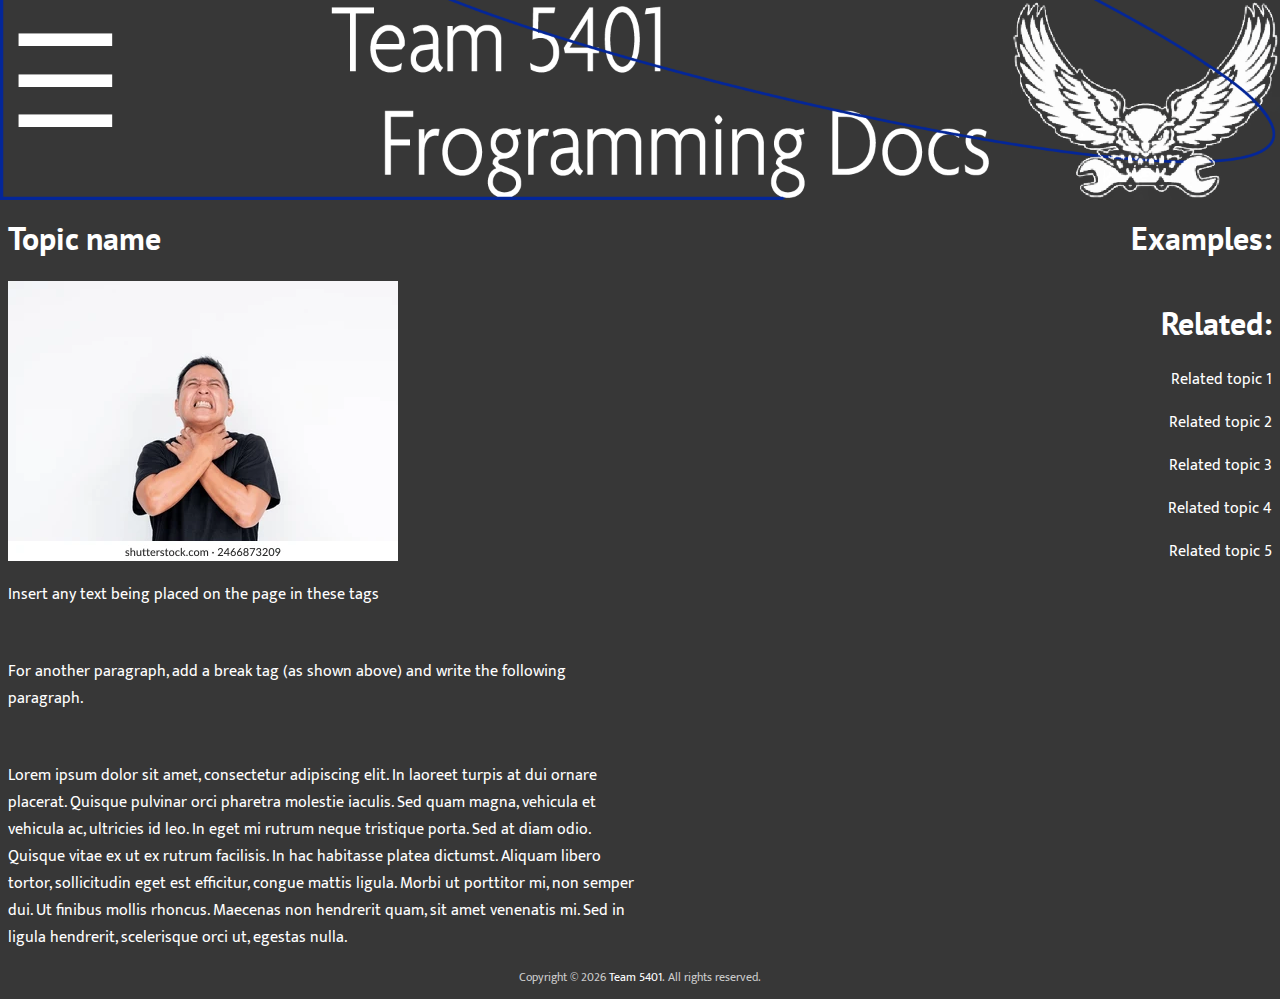
<file: topicTemplate.html>
<!DOCTYPE html>
<html lang="en">
<head>
    <!-- This document is a template for creating a topic article. Remove this comment upon completing the page. -->
    <meta charset="UTF-8">
    <meta name="viewport" content="width=device-width, initial-scale=1.0">
    <title>Topic - Team 5401 Programming Docs</title>  <!-- Change Topic to whatever the topic of the page is-->
    <link rel="stylesheet" href="../css/styles.css">
    <link rel="shortcut icon" href="../assets/images/favicon.ico">
    <link rel="icon" type="image/png" sizes="32x32" href="../assets/images/favicon-32.png">
    <link rel="icon" sizes="192x192" href="../assets/images/android-chrome-192.png">
    <!-- Someone else do apple icons i can't be bothered to :P -->
    <link rel="preconnect" href="https://fonts.googleapis.com">
    <link rel="preconnect" href="https://fonts.gstatic.com" crossorigin>
    <link href="https://fonts.googleapis.com/css2?family=Mukta:wght@200;300;400;500;600;700;800&family=PT+Sans:ital,wght@0,400;0,700;1,400;1,700&display=swap" rel="stylesheet">
</head>
<body>
    <main class="desktop-tablet">
        <div id="sidenav" class="sidenav">
            <!-- YES this nav has to be updated and copied over to every page every time another page is added to it FUCK YOU!!!!-->
            <!-- Okay not a fuck you here it really is just not possible to make something like this easier. -->
            <!-- Sorry. -->
            <a href="javascript:void(0)" class="closebtn" onclick="closeNav()">&#9747;</a>
            <span onclick="openCategories()"><a href="#" id="categoryOption">Categories</a></span><span onclick="closeCategories()" id="categoryDropArrow">&#9747;</span>
                <ul id="categoryList">
                    <li><a href="#">Demo Category</a></li>
                </ul>
            <span onclick="openLessons()"><a href="#" id="lessonOption">Lessons</a></span><span onclick="closeLessons()" id="lessonDropArrow">&#9747;</span>
                <ul id="lessonList">
                    <li><a href="#">Demo Lesson</a></li>
                </ul>
        </div>
        <div class="topContainer">
            <span onclick="openNav()" id="navButton">&#9776;</span> <img id="header" src="../assets/images/frogrammingDocsBanner.png">
        </div>
        <div id="main">
            <div id="body">
                <div class="topicPageInfo left-side">
                    <h1>Topic name</h1> 
                    <img src="img1.jpg"> <!-- Simply insert any image header here and remove this comment-->
                    <p>Insert any text being placed on the page in these tags</p>
                    <br>
                    <p>For another paragraph, add a break tag (as shown above) and write the following paragraph.</p>
                    <br>
                    <p>Lorem ipsum dolor sit amet, consectetur adipiscing elit. In laoreet turpis at dui ornare placerat. Quisque pulvinar orci pharetra molestie iaculis. Sed quam magna, vehicula et vehicula ac, ultricies id leo. In eget mi rutrum neque tristique porta. Sed at diam odio. Quisque vitae ex ut ex rutrum facilisis. In hac habitasse platea dictumst. Aliquam libero tortor, sollicitudin eget est efficitur, congue mattis ligula. Morbi ut porttitor mi, non semper dui. Ut finibus mollis rhoncus. Maecenas non hendrerit quam, sit amet venenatis mi. Sed in ligula hendrerit, scelerisque orci ut, egestas nulla. </p>
                </div>
                <div class="right-side">
                    <div class="githubExamples">
                        <h1>Examples:</h1>
                        <a href="https://github.com/FRO5401/Steamworks2017/blob/master/src/org/usfirst/frc/team5401/robot/commands/XboxMove.java#L246"><script src="https://gist.github.com/spicebushi/b407835abccde9c0624f509a77c1c3e5.js"></script></a> 
                        <!-- To create a gist, go to gist.github.com. Copy and paste whatever the code section you want attached to be into the gist, and title it the file name. Gists can be public or private, doesn't matter. 
                        Upon making the gist, go to its page and select the "Embed" option in the dropdown.
                        Copy the code (Should be the <script> shown above) and insert it.
                        To make it link to where the code came from, go to the code's source in the repository.
                        Select the first line of the code to be linked to, then shift-click onto the last line of said code.
                        A 3 dot option should appear next to them. Select it, then select "Copy Permalink".
                        This creates a link directly to the selected lines of code. 
                        Insert an <a> tag around the script with an href="*The link to the code (in full, including https://)*" in the opening tag of the a. 
                        Then remove this whole comment when done please oh my god this thing is huge what the hell -->
                    </div>
                    <div class="related">
                        <h1>Related:</h1>
                        <p>Related topic 1</p>
                        <p>Related topic 2</p>
                        <p>Related topic 3</p>
                        <p>Related topic 4</p>
                        <p>Related topic 5</p>
                    </div>
                </div>
            </div>
            <div id="footer">
                <p>Copyright &copy; 2026 <a href="https://team5401.org">Team 5401</a>. All rights reserved.</p>
            </div>
        </div> 
    </main>

    <main class="mobile">
        <!-- Pretty much the way this works is just copying the exact code of the desktop site, then adding an M to every id just in case something mobile specific needs to be fixed.
        I am NOT doing mobile first fuck mobile first design oh my god aahuahyuguyauahauya -->
        <div id="sidenavM" class="sidenav">
            <a href="javascript:void(0)" class="closebtn" onclick="closeNavM()">&#9747;</a>
            <ul>
            <li><span onclick="openCategoriesM()"><a href="#" id="categoryOptionM">Categories</a></span><span onclick="closeCategoriesM()" id="categoryDropArrowM">&#9747;</span></li>
                <ul id="categoryListM">
                    <li><a href="#">Demo Category</a></li>
                </ul>
            <li><span onclick="openLessonsM()"><a href="#" id="lessonOptionM">Lessons</a></span><span onclick="closeLessonsM()" id="lessonDropArrowM">&#9747;</span></li>
                <ul id="lessonListM">
                    <li><a href="#">Demo Lesson</a></li>
                </ul>
            </ul>
        </div>
        <div class="topContainerM">
            <span onclick="openNavM()" id="navButtonM">&#9776;</span> <img id="headerM" src="../assets/images/frogrammingDocsBanner.png">
        </div>
        <div id="mainM">
            <div id="bodyM">
                <div class="topicPageInfoM">
                    <h1>Topic name right here</h1>
                    <img src="img1.jpg">
                    <p>Insert any text being placed on the page in these tags</p>
                    <br>
                    <p>For another paragraph, add a break tag (as shown above) and write the following paragraph.</p>
                    <br>
                    <p>Lorem ipsum dolor sit amet, consectetur adipiscing elit. In laoreet turpis at dui ornare placerat. Quisque pulvinar orci pharetra molestie iaculis. Sed quam magna, vehicula et vehicula ac, ultricies id leo. In eget mi rutrum neque tristique porta. Sed at diam odio. Quisque vitae ex ut ex rutrum facilisis. In hac habitasse platea dictumst. Aliquam libero tortor, sollicitudin eget est efficitur, congue mattis ligula. Morbi ut porttitor mi, non semper dui. Ut finibus mollis rhoncus. Maecenas non hendrerit quam, sit amet venenatis mi. Sed in ligula hendrerit, scelerisque orci ut, egestas nulla. </p>
                </div>
                <div class="githubExamplesM">
                    <h1>Examples:</h1>
                    <a href="https://github.com/FRO5401/Steamworks2017/blob/master/src/org/usfirst/frc/team5401/robot/commands/XboxMove.java#L246"><script src="https://gist.github.com/spicebushi/b407835abccde9c0624f509a77c1c3e5.js"></script></a>
                </div>
                <div class="relatedM">
                    <h1>Related:</h1>
                    <p>Related topic 1</p>
                    <p>Related topic 2</p>
                    <p>Related topic 3</p>
                    <p>Related topic 4</p>
                    <p>Related topic 5</p>
                </div>
            </div>
            <div id="footerM">
                <p>Copyright &copy; 2026 <a href="https://team5401.org">Team 5401</a>. All rights reserved.</p>
            </div>
        </div> 
    </main>
    <script src="../scripts/scripts.js"></script>
</body>
</html>
</file>
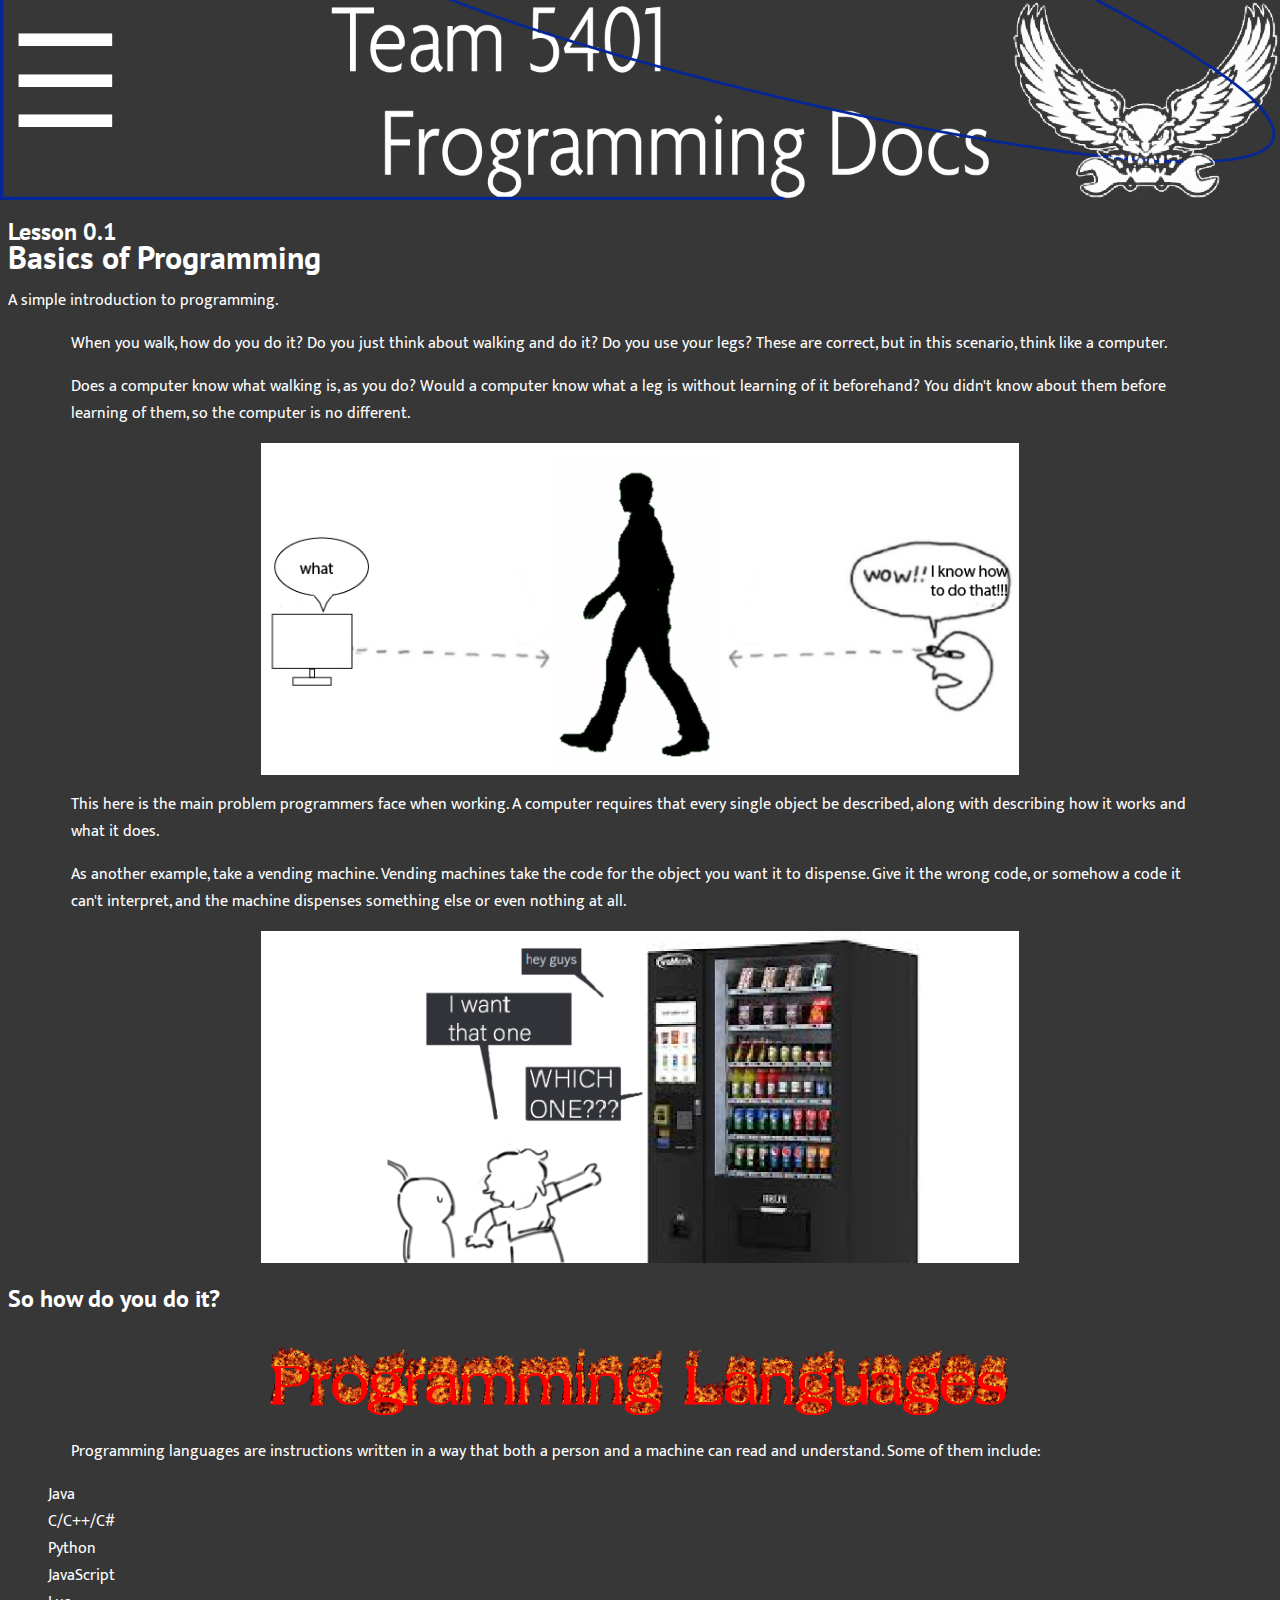
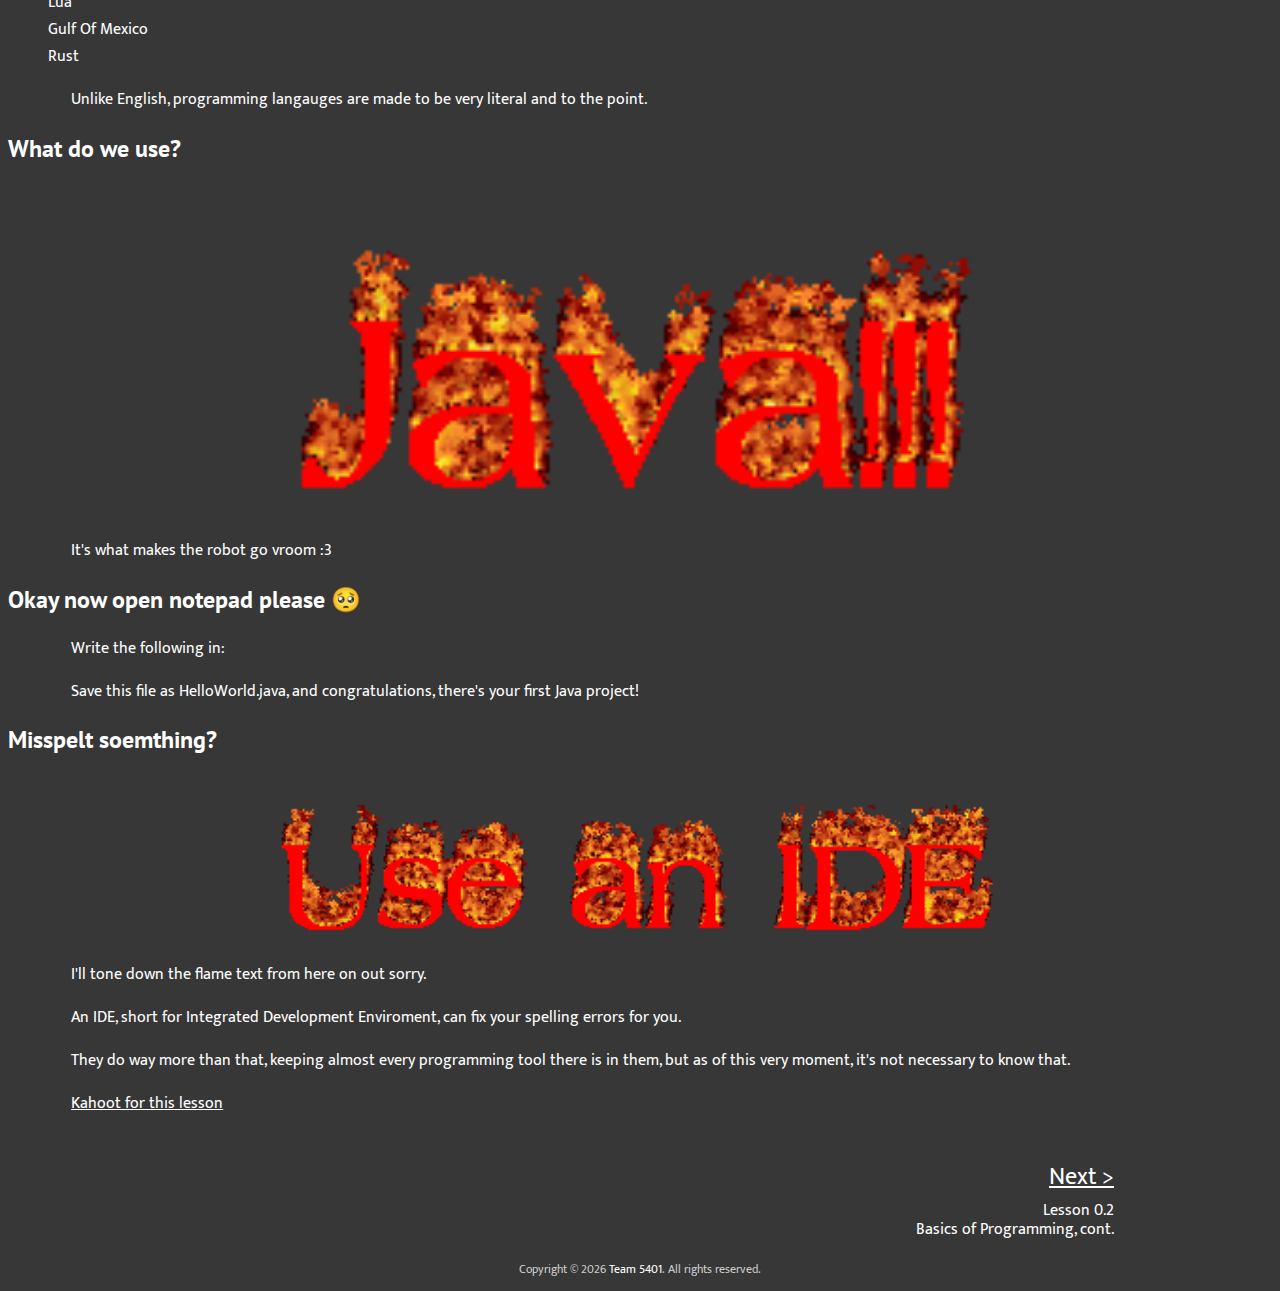
<file: lessonSection0/lesson0-1.html>
<!DOCTYPE html>
<html lang="en">
<head>
    <meta charset="UTF-8">
    <meta name="viewport" content="width=device-width, initial-scale=1.0">
    <title> Lesson 0.1: Basics of Programming - Team 5401 Programming Docs</title> <!-- Replace the info as necessary -->
    <link rel="stylesheet" href="../css/styles.css">
    <link rel="shortcut icon" href="../assets/images/favicon.ico">
    <link rel="icon" type="image/png" sizes="32x32" href="../assets/images/favicon-32.png">
    <link rel="icon" sizes="192x192" href="../assets/images/android-chrome-192.png">
    <!-- Someone else do apple icons i can't be bothered to :P -->
    <link rel="preconnect" href="https://fonts.googleapis.com">
    <link rel="preconnect" href="https://fonts.gstatic.com" crossorigin>
    <link href="https://fonts.googleapis.com/css2?family=Mukta:wght@200;300;400;500;600;700;800&family=PT+Sans:ital,wght@0,400;0,700;1,400;1,700&display=swap" rel="stylesheet">
</head>
<body>
    <main class="desktop-tablet">
        <div id="sidenav" class="sidenav">
            <!-- YES this nav has to be updated and copied over to every page every time another page is added to it FUCK YOU!!!!-->
            <!-- Okay not a fuck you here it really is just not possible to make something like this easier. -->
            <!-- Sorry. -->
            <a href="javascript:void(0)" class="closebtn" onclick="closeNav()">&#9747;</a>
            <span onclick="openCategories()"><a href="#" id="categoryOption">Categories</a></span><span onclick="closeCategories()" id="categoryDropArrow">&#9747;</span>
                <ul id="categoryList">
                    <li><a href="#">Demo Category</a></li>
                </ul>
            <span onclick="openLessons()"><a href="#" id="lessonOption">Lessons</a></span><span onclick="closeLessons()" id="lessonDropArrow">&#9747;</span>
                <ul id="lessonList">
                    <li><a href="#">Demo Lesson</a></li>
                </ul>
        </div>
        <div class="topContainer">
            <span onclick="openNav()" id="navButton">&#9776;</span> <img id="header" src="../assets/images/frogrammingDocsBanner.png">
        </div>
        <div id="main">
            <div id="body">
                <div class="lessonPageHeader">
                    <h2>Lesson 0.1</h2><h1>Basics of Programming</h1> <!-- Replace these as needed -->
                    <p>A simple introduction to programming.</p> 
                </div>
                <div class="lessonBody">
                    <p>
                        When you walk, how do you do it? Do you just think about walking and do it? Do you use your legs? These are correct, but in this scenario, think like a computer.
                    </p>
                    <p>
                        Does a computer know what walking is, as you do? Would a computer know what a leg is without learning of it beforehand? You didn't know about them before learning of them, so the computer is no different.
                   </p>
                   <img src="../assets/images/lesson0-1img1.png">
                   <p>
                        This here is the main problem programmers face when working. A computer requires that every single object be described, along with describing how it works and what it does. 
                    </p>
                    <p>
                        As another example, take a vending machine. Vending machines take the code for the object you want it to dispense. Give it the wrong code, or somehow a code it can't interpret, and the machine dispenses something else or even nothing at all.
                    </p>
                    <img src="../assets/images/lesson0-1img2.png">
                    <h2>So how do you do it?</h2> <!-- Place any section headers as h2 -->
                    <img src="../assets/images/programmingLangsFlameText.gif">
                    <p>
                        Programming languages are instructions written in a way that both a person and a machine can read and understand. Some of them include:
                    </p>
                    <ul>
                        <li>Java</li>
                        <li>C/C++/C#</li>
                        <li>Python</li>
                        <li>JavaScript</li>
                        <li>Lua</li>
                        <li>Gulf Of Mexico</li>
                        <li>Rust</li>
                    </ul>
                    <p>
                        Unlike English, programming langauges are made to be very literal and to the point.
                    </p>
                    <h2>What do we use?</h2>
                    <img src="../assets/images/javaFlameText.gif">
                    <p>
                        It's what makes the robot go vroom :3
                    </p>
                    <h2>Okay now open notepad please &#x1F97A;</h2>
                    <p>
                        Write the following in:
                    </p>
                    <script src="https://gist.github.com/spicebushi/f898973244803f641166c223dc913f62.js"></script>
                    <p>
                        Save this file as HelloWorld.java, and congratulations, there's your first Java project!
                    </p>
                    <h2>Misspelt soemthing?</h2>
                    <img src="../assets/images/ideFlameText.gif">
                    <p>
                        I'll tone down the flame text from here on out sorry.
                    </p>
                    <p>
                        An IDE, short for Integrated Development Enviroment, can fix your spelling errors for you.
                    </p>
                    <p>
                        They do way more than that, keeping almost every programming tool there is in them, but as of this very moment, it's not necessary to know that.
                    </p>
                    <a href="https://create.kahoot.it/share/programming-day-1-quiz/e448e10f-97ee-40b6-9ad1-fd750ef18883"><p>Kahoot for this lesson</p></a>
                </div>
                <div class="lessonButtons">
                    <span class="nextLesButton"><a href="lesson0-2.html"><p>Next ></p></a><span><p>Lesson 0.2</p><p>Basics of Programming, cont.</p></span></span>
                    <!-- Change href values as needed -->
                </div>
            </div>
            <div id="footer">
                <p>Copyright &copy; 2026 <a href="https://team5401.org">Team 5401</a>. All rights reserved.</p>
            </div>
        </div> 
    </main>

    <main class="mobile">
        <!-- Pretty much the way this works is just copying the exact code of the desktop site, then adding an M to every id just in case something mobile specific needs to be fixed.
        I am NOT doing mobile first fuck mobile first design oh my god aahuahyuguyauahauya -->
        <div id="sidenavM" class="sidenav">
                <a href="javascript:void(0)" class="closebtn" onclick="closeNavM()">&#9747;</a>
                <ul>
                <li><span onclick="openCategoriesM()"><a href="#" id="categoryOptionM">Categories</a></span><span onclick="closeCategoriesM()" id="categoryDropArrowM">&#9747;</span></li>
                    <ul id="categoryListM">
                        <li><a href="#">Demo Category</a></li>
                    </ul>
                <li><span onclick="openLessonsM()"><a href="#" id="lessonOptionM">Lessons</a></span><span onclick="closeLessonsM()" id="lessonDropArrowM">&#9747;</span></li>
                    <ul id="lessonListM">
                        <li><a href="#">Demo Lesson</a></li>
                    </ul>
            </ul>
        </div>
        <div class="topContainerM">
            <span onclick="openNavM()" id="navButtonM">&#9776;</span> <img id="headerM" src="../assets/images/frogrammingDocsBanner.png">
        </div>
        <div id="mainM">
            <div id="bodyM">
                <div class="lessonPageHeaderM">
                    <h2>Lesson 0.1</h2><h1>Basics of Programming</h1> <!-- Replace these as needed -->
                    <p>A simple introduction to programming.</p> 
                </div>
                <div class="lessonBodyM">
                    <p>
                        When you walk, how do you do it? Do you just think about walking and do it? Do you use your legs? These are correct, but in this scenario, think like a computer.
                    </p>
                    <p>
                        Does a computer know what walking is, as you do? Would a computer know what a leg is without learning of it beforehand? You didn't know about them before learning of them, so the computer is no different.
                   </p>
                   <img src="../assets/images/lesson0-1img1.png">
                   <p>
                        This here is the main problem programmers face when working. A computer requires that every single object be described, along with describing how it works and what it does. 
                    </p>
                    <p>
                        As another example, take a vending machine. Vending machines take the code for the object you want it to dispense. Give it the wrong code, or somehow a code it can't interpret, and the machine dispenses something else or even nothing at all.
                    </p>
                    <img src="../assets/images/lesson0-1img2.png">
                    <h2>So how do you do it?</h2> <!-- Place any section headers as h2 -->
                    <img src="../assets/images/programmingLangsFlameText.gif">
                    <p>
                        Programming languages are instructions written in a way that both a person and a machine can read and understand. Some of them include:
                    </p>
                    <ul>
                        <li>Java</li>
                        <li>C/C++/C#</li>
                        <li>Python</li>
                        <li>JavaScript</li>
                        <li>Lua</li>
                        <li>Gulf Of Mexico</li>
                        <li>Rust</li>
                    </ul>
                    <p>
                        Unlike English, programming langauges are made to be very literal and to the point.
                    </p>
                    <h2>What do we use?</h2>
                    <img src="../assets/images/javaFlameText.gif">
                    <p>
                        It's what makes the robot go vroom :3
                    </p>
                    <h2>Okay now open notepad please &#x1F97A;</h2>
                    <p>
                        Write the following in:
                    </p>
                    <script src="https://gist.github.com/spicebushi/f898973244803f641166c223dc913f62.js"></script>
                    <p>
                        Save this file as HelloWorld.java, and congratulations, there's your first Java project!
                    </p>
                    <h2>Misspelt soemthing?</h2>
                    <img src="../assets/images/ideFlameText.gif">
                    <p>
                        I'll tone down the flame text from here on out sorry.
                    </p>
                    <p>
                        An IDE, short for Integrated Development Enviroment, can fix your spelling errors for you.
                    </p>
                    <p>
                        They do way more than that, keeping almost every programming tool there is in them, but as of this very moment, it's not necessary to know that.
                    </p>
                    <a href="https://create.kahoot.it/share/programming-day-1-quiz/e448e10f-97ee-40b6-9ad1-fd750ef18883"><p>Kahoot for this lesson</p></a>
                </div>
                <div class="lessonButtonsM">
                    <span class="nextLesButtonM"><a href="lesson0-2.html"><p>Next ></p></a><span><p>Lesson 0.2</p></span></span>
                    <!-- Change href values as needed -->
                </div>
            </div>
            <div id="footerM">
                <p>Copyright &copy; 2026 <a href="https://team5401.org">Team 5401</a>. All rights reserved.</p>
            </div>
        </div>  
    </main>
    <script src="../scripts/scripts.js"></script>
</body>
</html>
</file>
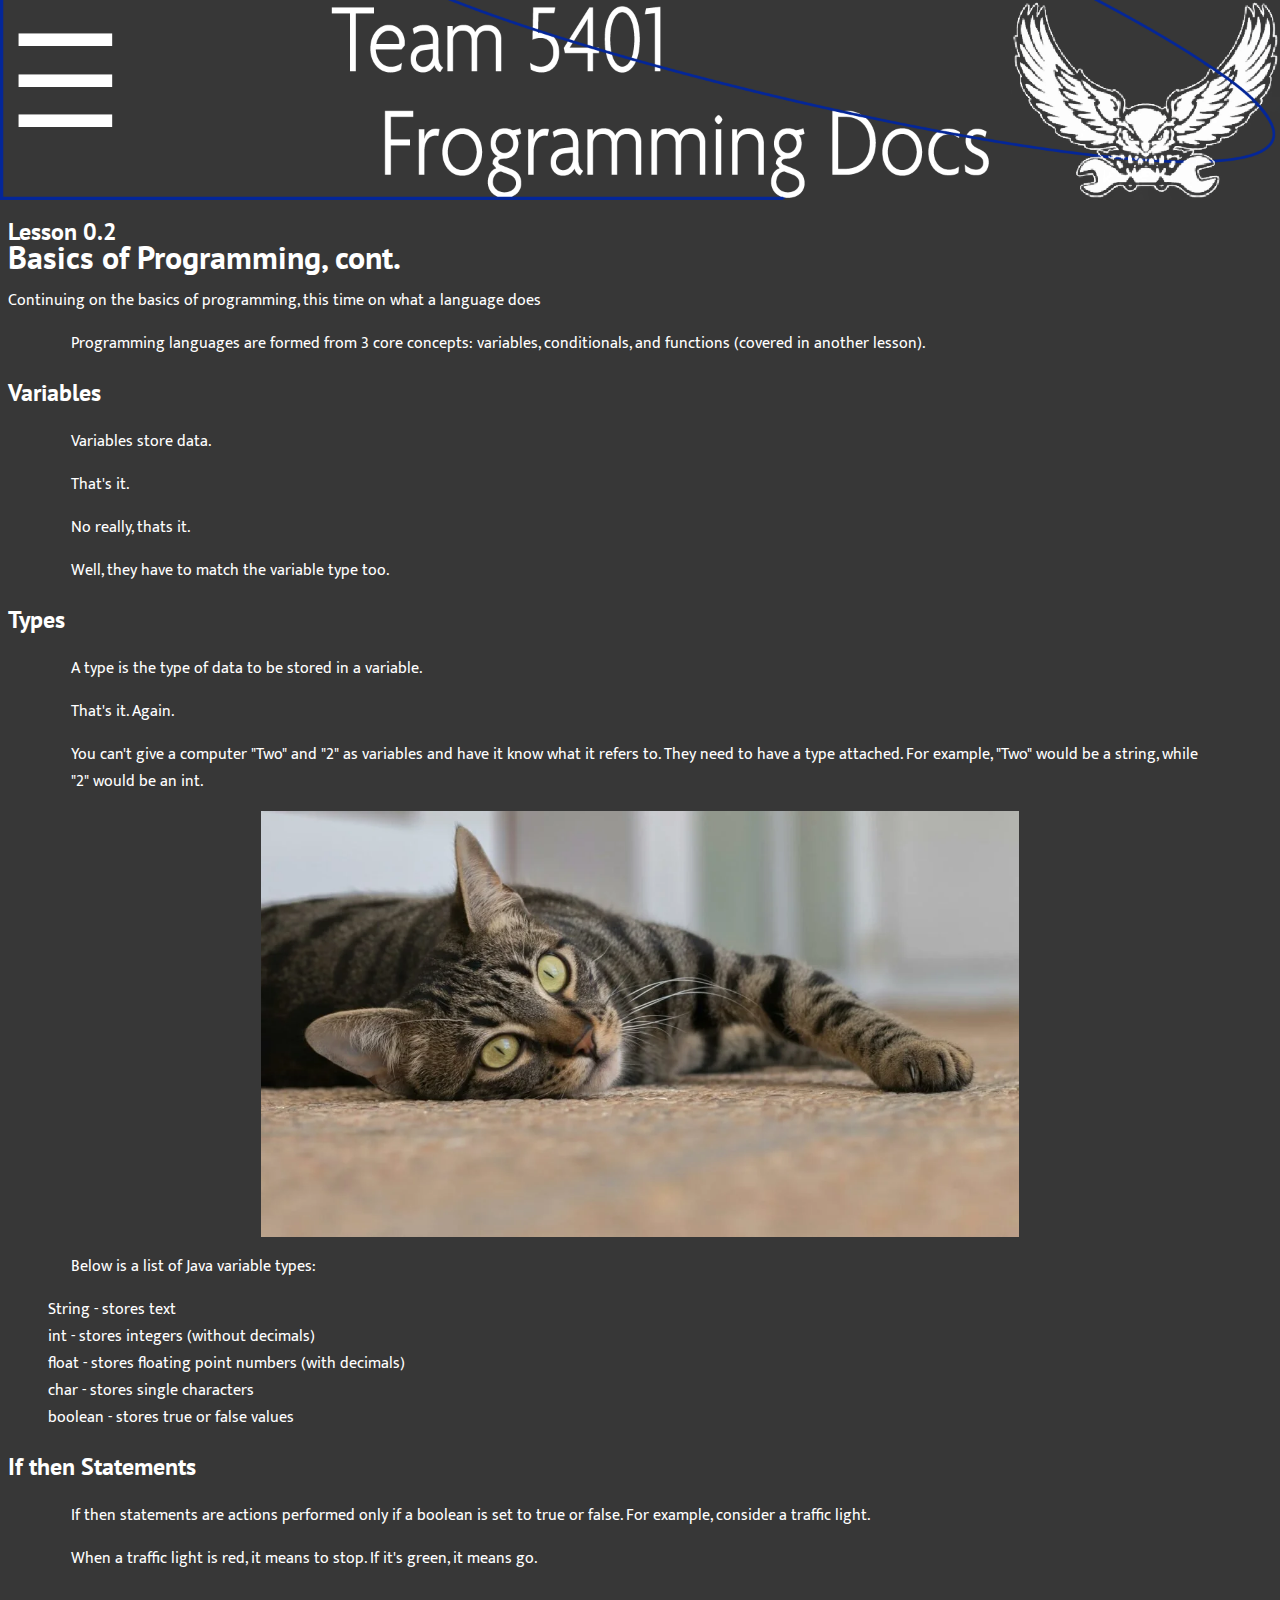
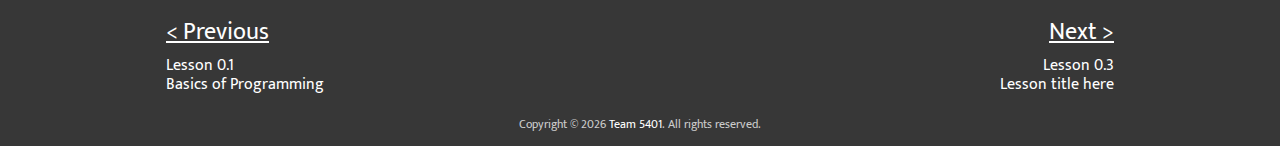
<file: lessonSection0/lesson0-2.html>
<!DOCTYPE html>
<html lang="en">
<head>
    <meta charset="UTF-8">
    <meta name="viewport" content="width=device-width, initial-scale=1.0">
    <title> Lesson 0.2: Basics of Programming, cont. - Team 5401 Programming Docs</title> <!-- Replace the info as necessary -->
    <link rel="stylesheet" href="../css/styles.css">
    <link rel="shortcut icon" href="../assets/images/favicon.ico">
    <link rel="icon" type="image/png" sizes="32x32" href="../assets/images/favicon-32.png">
    <link rel="icon" sizes="192x192" href="../assets/images/android-chrome-192.png">
    <!-- Someone else do apple icons i can't be bothered to :P -->
    <link rel="preconnect" href="https://fonts.googleapis.com">
    <link rel="preconnect" href="https://fonts.gstatic.com" crossorigin>
    <link href="https://fonts.googleapis.com/css2?family=Mukta:wght@200;300;400;500;600;700;800&family=PT+Sans:ital,wght@0,400;0,700;1,400;1,700&display=swap" rel="stylesheet">
</head>
<body>
    <main class="desktop-tablet">
        <div id="sidenav" class="sidenav">
            <!-- YES this nav has to be updated and copied over to every page every time another page is added to it FUCK YOU!!!!-->
            <!-- Okay not a fuck you here it really is just not possible to make something like this easier. -->
            <!-- Sorry. -->
            <a href="javascript:void(0)" class="closebtn" onclick="closeNav()">&#9747;</a>
            <span onclick="openCategories()"><a href="#" id="categoryOption">Categories</a></span><span onclick="closeCategories()" id="categoryDropArrow">&#9747;</span>
                <ul id="categoryList">
                    <li><a href="#">Demo Category</a></li>
                </ul>
            <span onclick="openLessons()"><a href="#" id="lessonOption">Lessons</a></span><span onclick="closeLessons()" id="lessonDropArrow">&#9747;</span>
                <ul id="lessonList">
                    <li><a href="#">Demo Lesson</a></li>
                </ul>
        </div>
        <div class="topContainer">
            <span onclick="openNav()" id="navButton">&#9776;</span> <img id="header" src="../assets/images/frogrammingDocsBanner.png">
        </div>
        <div id="main">
            <div id="body">
                <div class="lessonPageHeader">
                    <h2>Lesson 0.2</h2><h1>Basics of Programming, cont.</h1> <!-- Replace these as needed -->
                    <p>Continuing on the basics of programming, this time on what a language does</p> 
                </div>
                <div class="lessonBody">
                    <p>
                        Programming languages are formed from 3 core concepts: variables, conditionals, and <a  class="ulhref" href="functionsLesson.html">functions (covered in another lesson)</a>.
                    </p>
                    <h2>Variables</h2>
                    <p>
                        Variables store data.
                    </p>
                    <p>
                        That's it.
                    </p>
                    <p>
                        No really, thats it.
                    </p>
                    <p>
                        Well, they have to match the variable type too.
                    </p>
                    <h2>Types</h2>
                    <p>
                        A type is the type of data to be stored in a variable.
                    </p>
                    <p>
                        That's it. Again.
                    </p>
                    <p>
                        You can't give a computer "Two" and "2" as variables and have it know what it refers to. They need to have a type attached. For example, "Two" would be a string, while "2" would be an int.
                    </p>
                    <img src="../assets/images/lesson0-2img1.webp">
                    <p>
                        Below is a list of Java variable types:
                    </p>
                    <ul>
                        <li>String - stores text</li>
                        <li>int - stores integers (without decimals)</li>
                        <li>float - stores floating point numbers (with decimals)</li>
                        <li>char - stores single characters</li>
                        <li>boolean - stores true or false values</li>
                    </ul>
                    <h2>If then Statements</h2>
                    <p>
                        If then statements are actions performed only if a boolean is set to true or false. For example, consider a traffic light.
                    </p>
                    <p>
                        When a traffic light is red, it means to stop. If it's green, it means go.
                    </p>
                </div>
                <div class="lessonButtons">
                    <span class="prevLesButton"><a href="lesson0-1.html"><p>< Previous</p></a><span><p>Lesson 0.1</p><p>Basics of Programming</p></span></span>
                    <span class="nextLesButton"><a href="lesson0-3.html"><p>Next ></p></a><span><p>Lesson 0.3</p><p>Lesson title here</p></span></span>
                    <!-- Change href values as needed -->
                </div>
            </div>
            <div id="footer">
                <p>Copyright &copy; 2026 <a href="https://team5401.org">Team 5401</a>. All rights reserved.</p>
            </div>
        </div>
    </main>

    <main class="mobile">
        <!-- Pretty much the way this works is just copying the exact code of the desktop site, then adding an M to every id just in case something mobile specific needs to be fixed.
        I am NOT doing mobile first fuck mobile first design oh my god aahuahyuguyauahauya -->
        <div id="sidenavM" class="sidenav">
                <a href="javascript:void(0)" class="closebtn" onclick="closeNavM()">&#9747;</a>
                <ul>
                <li><span onclick="openCategoriesM()"><a href="#" id="categoryOptionM">Categories</a></span><span onclick="closeCategoriesM()" id="categoryDropArrowM">&#9747;</span></li>
                    <ul id="categoryListM">
                        <li><a href="#">Demo Category</a></li>
                    </ul>
                <li><span onclick="openLessonsM()"><a href="#" id="lessonOptionM">Lessons</a></span><span onclick="closeLessonsM()" id="lessonDropArrowM">&#9747;</span></li>
                    <ul id="lessonListM">
                        <li><a href="#">Demo Lesson</a></li>
                    </ul>
            </ul>
        </div>
        <div class="topContainerM">
            <span onclick="openNavM()" id="navButtonM">&#9776;</span> <img id="headerM" src="../assets/images/frogrammingDocsBanner.png">
        </div>
        <div id="mainM">
            <div id="bodyM">
                <div class="lessonPageHeader">
                    <h2>Lesson 0.2</h2><h1>Basics of Programming, cont.</h1> <!-- Replace these as needed -->
                    <p>Brief 1-2 sentence description on what the article is about.</p> 
                </div>
                <div class="lessonBody">
                    <p>
                        Programming languages are formed from 3 core concepts: variables, conditionals, and <a  class="ulhref" href="functionsLesson.html">functions (covered in another lesson)</a>.
                    </p>
                    <h2>Variables</h2>
                    <p>
                        Variables store data.
                    </p>
                    <p>
                        That's it.
                    </p>
                    <p>
                        No really, thats it.
                    </p>
                    <p>
                        Well, they have to match the variable type too.
                    </p>
                    <h2>Types</h2>
                    <p>
                        A type is the type of data to be stored in a variable.
                    </p>
                    <p>
                        That's it. Again.
                    </p>
                    <p>
                        You can't give a computer "Two" and "2" as variables and have it know what it refers to. They need to have a type attached. For example, "Two" would be a string, while "2" would be an int.
                    </p>
                    <img src="../assets/images/lesson0-2img1.webp">
                    <p>
                        Below is a list of Java variable types:
                    </p>
                    <ul>
                        <li>String - stores text</li>
                        <li>int - stores integers (without decimals)</li>
                        <li>float - stores floating point numbers (with decimals)</li>
                        <li>char - stores single characters</li>
                        <li>boolean - stores true or false values</li>
                    </ul>
                    <h2>If then Statements</h2>
                    <p>
                        If then statements are actions performed only if a boolean is set to true or false. For example, consider a traffic light.
                    </p>
                    <p>
                        When a traffic light is red, it means to stop. If it's green, it means go.
                    </p>
                </div>
                <div class="lessonButtonsM">
                    <span class="prevLesButtonM"><a href="lesson0-1.html"><p>&lt; Previous</p></a><span><p>Lesson 0.1</p></span></span> 
                    <span class="nextLesButtonM"><a href="lesson0-3.html"><p>Next ></p></a><span><p>Lesson 0.3</p></span></span>
                    <!-- Change href values as needed -->
                </div>
            </div>
            <div id="footerM">
                <p>Copyright &copy; 2026 <a href="https://team5401.org">Team 5401</a>. All rights reserved.</p>
            </div>
        </div> 
    </main>
    <script src="../scripts/scripts.js"></script>
</body>
</html>
</file>
<file: css/styles.css>
* {
    background-color: #373737;
    color: white;
}
h1 , #sidenav, #sidenavM {
    font-family: "PT Sans", sans-serif;
}
p {
    font-family: "Mukta", sans-serif;
}
.mobile {
    display: none;
}
.sidenav {
    height: 100%; 
    width: 0; 
    position: fixed; 
    z-index: 1; 
    top: 0; 
    left: 0;
    background-color: #111; 
    overflow-x: hidden; 
    padding-top: 60px;
    transition: 0.5s; 
}
.sidenav a {
    padding: 8px 8px 8px 16px;
    text-decoration: none;
    font-size: 25px;
    color: #ffffff;
    display: flexbox;
    align-items: flex-start;
    clear: right;
}
.sidenav a:hover {
  color: #f1f1f1;
}
.sidenav .closebtn {
  position: absolute;
  top: 0;
  right: 25px;
  font-size: 36px;
  margin-left: 50px;
}
#main {
  transition: margin-left .5s;
}
#categoryList, #categoryDropArrow, #lessonList, #lessonDropArrow, #categoryListM, #categoryDropArrowM, #lessonListM, #lessonDropArrowM {
    display: none;
}
#categoryDropArrow, #lessonDropArrow, #categoryDropArrowM, #lessonDropArrowM {
    color: #ffffff;
    cursor: pointer;
}
#categoryOption, #lessonOption {
    margin-left: 12px;
}
.topContainer {
    display: inline-block;
    position: relative;
}
#navButton {
    font-size: 10vw;
    position: absolute;
    color: white;
}
#navButton, #navButtonM {
    background: none;
}
#header {
    width: 101.25%;
    margin: -8px;
}
h3 {
    color: white;
}
.sidenav span, .sidenav ul, .sidenav a, .sidenav ul li {
    background: none;
    /* Add other tag that has a background in the nav still to here itll fix it trust */
}
#footer, #footerM /*What is wrong with me. The M version was not necessary. What the fuck. */ {
    clear: both;
    text-align: center;
}
#footer p, #footerM p {
    font-size: 0.75em;
    color: #cccccc;
}
p a {
    text-decoration: none;
}
p a:hover {
    color: #cccccc;
    transition: 0.25s;
}
p a:active {
    color: #042698;
}
li {
    list-style-type: none;
}
.topicSlide {
    display: none;
    width: 200%;
    padding: 0;
} /* good luck figuring those two out nerdssss */
.prev, .next {
    cursor: pointer;
    position: absolute;
    width: auto;
    color: white;
    font-weight: bold;
    font-size: 18px;
    transition: 0.6s ease;
    user-select: none;
}
.prevM {
    cursor: pointer;
    position: relative;
    width: auto;
    float: left;
}
.nextM {
    cursor: pointer;
    position: relative;
    width: auto;
    float: right;
}
.prev {
    left: 10%;
}
.next {
    left: 35%;
}
.topicHomeText {
    color: #f2f2f2;
    font-size: 15px;
    width: 45%;
    text-align: left;
    background-color: none;
    padding: 0;
}
.topicSlide img {
    width: 45%;
    max-width: 80%;
    background-color: none;
}
.topicSlideM img {
    width: 100%;
    background-color: none;
}
.topicPageInfo {
    width: 50%;
    float: left;
    clear: left;
}
.githubExamples, .related {
    max-width: 90%;
    float: right;
    clear: right;
    text-align: right;
}
.topicPageInfoM, .githubExamplesM, .relatedM {
    max-width: 100%;
}
.topicPageInfoM p {
    font-size: 0.85em;
}
.topicPageInfoM img {
    width: 100%;
}
.left-side {
    width: 50%;
    float: left;
}
.right-side {
    width: 50%;
    float: right;
}
.homelessSec p {
    padding: 0;
    margin: 0;
    text-decoration: none;
}
h2 {
    font-family: "PT Sans", serif;
}
/* When a new lesson section is added, simply add it to this*/
#section0, #section1, #section2, #section3, #section4, #section5, #section6 {
    text-align: left;
    display: inline-block;
    margin-right: 2.5em;
    max-width: 100%;
}
.homecatSec p{
    padding: 0;
    margin: 0;
    text-decoration: none;
}
/* Same for categories, but leave links last at all times*/
#category1, #category2, #category3, #otherLinks {
    display: inline-block;
    margin-right: 2.5em;
    max-width: 100%;
}
.lessonPageHeader h2 {
    margin-bottom: -0.35em;
}
.lessonPageHeader h1 {
    margin-top: -0.35em;
}
.lessonPageHeader p {
    margin-top: -0.75em;
}
.lessonBody p {
    text-align: left;
    margin-left: 5%;
    margin-right: 5%;
}
.lessonBody img {
    display: block;
    margin: auto;
    width: 60%;
}
.lessonBody ul {
    font-family:'Mukta', sans-serif;
}
.lessonButtons {
    width: 75%;
    margin: auto;
}
.prevLesButton a p, .nextLesButton a p {
    display: block;
    font-size: 1.5em;
}
.prevLesButton, .prevLesButtonM {
    float: left;
    max-width: 45%;
}
.nextLesButton, .nextLesButtonM {
    float: right;
    max-width: 45%;
}
.prevLesButton span p, .nextLesButton span p {
    margin-top: -1.5em;
}
.nextLesButton {
    text-align: right;
}
.lessonBodyM p {
    text-align: left;
    margin-left: 5%;
    margin-right: 5%;
}
.lessonBodyM img {
    display: block;
    margin: auto;
    width: 100%;
}
/* gist stuff here */
.gist{font-size: 18px}
.gist-meta,.gist-data, .gist-file,.gist-data, .octotree_toggle, ul.comparison-list > li.title,button.button, a.button, span.button, button.minibutton, a.minibutton,span.minibutton, .clone-url-button > .clone-url-link{background: linear-gradient(#202020, #181818) !important;border-color: #383838 !important;border-radius: 0 0 3px 3px !important;text-shadow: none !important;color: #b5b5b5 !important}
.markdown-format pre, .markdown-body pre, .markdown-format .highlight pre,.markdown-body .highlight pre, body.blog pre, #facebox pre, .blob-expanded,.terminal, .copyable-terminal, #notebook .input_area, .blob-code-context,.markdown-format code, body.blog pre > code, .api pre, .api code,.CodeMirror,.highlight{background-color: #1D1F21!important;color: #C5C8C6!important;font-size: 18px}.gist .blob-code{border-style: solid; border-width: 50px; border-color: #000; padding: 1px 10px !important;text-align: left;background: #000;border: 0}.blob-num{padding: 10px 8px 9px;text-align: right;color: #6B6B6B!important;border: 0}.blob-code,.blob-code-inner{color: #C5C8C6!important}.pl-c,.pl-c span{color: #969896!important;font-style: italic!important}.pl-c1{color: #DE935F!important}.pl-cce{color: #DE935F!important}.pl-cn{color: #DE935F!important}.pl-coc{color: #DE935F!important}.pl-cos{color: #B5BD68!important}.pl-e{color: #F0C674!important}.pl-ef{color: #F0C674!important}.pl-en{color: #F0C674!important}.pl-enc{color: #DE935F!important}.pl-enf{color: #F0C674!important}.pl-enm{color: #F0C674!important}.pl-ens{color: #DE935F!important}.pl-ent{color: #B294BB!important}.pl-entc{color: #F0C674!important}.pl-enti{color: #F0C674!important;font-weight: 700!important}.pl-entm{color: #C66!important}.pl-eoa{color: #B294BB!important}.pl-eoac{color: #C66!important}.pl-eoac .pl-pde{color: #C66!important}.pl-eoai{color: #B294BB!important}.pl-eoai .pl-pde{color: #B294BB!important}.pl-eoi{color: #F0C674!important}.pl-k{color: #B294BB!important}.pl-ko{color: #B294BB!important}.pl-kolp{color: #B294BB!important}.pl-kos{color: #DE935F!important}.pl-kou{color: #DE935F!important}.pl-mai .pl-sf{color: #C66!important}.pl-mb{color: #B5BD68!important;font-weight: 700!important}.pl-mc{color: #B294BB!important}.pl-mh .pl-pdh{color: #DE935F!important}.pl-mi{color: #B294BB!important;font-style: italic!important}.pl-ml{color: #B5BD68!important}.pl-mm{color: #C66!important}.pl-mp{color: #81A2BE!important}.pl-mp1 .pl-sf{color: #81A2BE!important}.pl-mq{color: #DE935F!important}.pl-mr{color: #B294BB!important}.pl-ms{color: #B294BB!important}.pl-pdb{color: #B5BD68!important;font-weight: 700!important}.pl-pdc{color: #969896!important;font-style: italic!important}.pl-pdc1{color: #DE935F!important}.pl-pde{color: #DE935F!important}.pl-pdi{color: #B294BB!important;font-style: italic!important}.pl-pds{color: #B5BD68!important}.pl-pdv{color: #C66!important}.pl-pse{color: #DE935F!important}.pl-pse .pl-s2{color: #DE935F!important}.pl-s{color: #B294BB!important}.pl-s1{color: #B5BD68!important}.pl-s2{color: #c5c8c6!important}.pl-mp .pl-s3{color: #B294BB!important}.pl-s3{color: #81a2be!important}.pl-sc{color: #c5c8c6!important}.pl-scp{color: #DE935F!important}.pl-sf{color: #DAD085!important}.pl-smc{color: #F0C674!important}.pl-smi{color: #c5c8c6!important}.pl-smp{color: #c5c8c6!important}.pl-sok{color: #B294BB!important}.pl-sol{color: #B5BD68!important}.pl-som{color: #C66!important}.pl-sr{color: #C66!important}.pl-sra{color: #B294BB!important}.pl-src{color: #B294BB!important}.pl-sre{color: #B294BB!important}.pl-st{color: #B294BB!important}.pl-stj{color: #c5c8c6!important}.pl-stp{color: #DE935F!important}.pl-sv{color: #DE935F!important}.pl-v{color: #DE935F!important}.pl-vi{color: #DE935F!important}.pl-vo{color: #C66!important}.pl-vpf{color: #DE935F!important}.pl-mi1{color: #8F9D6A!important;background: rgba(0,64,0,.5)!important}.pl-mdht{color: #8F9D6A!important;background: rgba(0,64,0,.5)!important}.pl-md{color: #C66!important;background: rgba(64,0,0,.5)!important}.pl-mdhf{color: #C66!important;background: rgba(64,0,0,.5)!important}.pl-mdr{color: #DE935F!important;font-weight: 400!important}.pl-mdh{color: #C66!important;font-weight: 400!important}.pl-mdi{color: #C66!important;font-weight: 400!important}.pl-ib{background-color: #C66!important}.pl-id{background-color: #C66!important;color: #fff!important}.pl-ii{background-color: #C66!important;color: #fff!important}.pl-iu{background-color: #C66!important}.pl-mo{color: #c5c8c6!important}.pl-mri{color: #DE935F!important}.pl-ms1{background-color: #c5c8c6!important}.pl-va{color: #DE935F!important}.pl-vpu{color: #DE935F!important}.pl-entl{color: #c5c8c6!important}.CodeMirror-gutters{background: #222!important;border-right: 1px solid #484848!important}.CodeMirror-guttermarker{color: #fff!important}.CodeMirror-guttermarker-subtle{color: #aaa!important}.CodeMirror-linenumber{color: #aaa!important}.CodeMirror-cursor{border-left: 1px solid #fff!important}.CodeMirror-activeline-background{background: #27282E!important}.CodeMirror-matchingbracket{outline: 1px solid grey!important;color: #fff!important}.cm-keyword{color: #f9ee98!important}.cm-atom{color: #FC0!important}.cm-number{color: #ca7841!important}.cm-def{color: #8DA6CE!important}.cm-variable-2,span.cm-tag{color: #607392!important}.cm-variable-3,span.cm-def{color: #607392!important}.cm-operator{color: #cda869!important}.cm-comment{color: #777!important;font-style: italic!important;font-weight: 400!important}.cm-string{color: #8f9d6a!important}.cm-string-2{color: #bd6b18!important}.cm-meta{background-color: #141414!important;color: #f7f7f7!important}.cm-builtin{color: #cda869!important}.cm-tag{color: #997643!important}.cm-attribute{color: #d6bb6d!important}.cm-header{color: #FF6400!important}.cm-hr{color: #AEAEAE!important}.cm-link{color: #ad9361!important;font-style: italic!important;text-decoration: none!important}.cm-error{border-bottom: 1px solid red!important}#notebook .highlight table{background: #1d1f21!important;color: #c5c8c6!important}.highlight .hll{background-color: #373b41!important}.highlight .c{color: #969896!important}.highlight .err{color: #c66!important}.highlight .k{color: #b294bb!important}.highlight .l{color: #de935f!important}.highlight .h,.highlight .n{color: #c5c8c6!important}.highlight .o{color: #8abeb7!important}.highlight .p{color: #c5c8c6!important}.highlight .cm{color: #969896!important}.highlight .cp{color: #969896!important}.highlight .c1{color: #969896!important}.highlight .cs{color: #969896!important}.highlight .gd{color: #c66!important}.highlight .ge{font-style: italic!important}.highlight .gh{color: #c5c8c6!important;font-weight: 700!important}.highlight .gi{color: #b5bd68!important}.highlight .gp{color: #969896!important;font-weight: 700!important}.highlight .gs{font-weight: 700!important}.highlight .gu{color: #8abeb7!important;font-weight: 700!important}.highlight .kc{color: #b294bb!important}.highlight .kd{color: #b294bb!important}.highlight .kn{color: #8abeb7!important}.highlight .kp{color: #b294bb!important}.highlight .kr{color: #b294bb!important}.highlight .kt{color: #f0c674!important}.highlight .ld{color: #b5bd68!important}.highlight .m{color: #de935f!important}.highlight .s{color: #b5bd68!important}.highlight .na{color: #81a2be!important}.highlight .nb{color: #c5c8c6!important}.highlight .nc{color: #f0c674!important}.highlight .no{color: #c66!important}.highlight .nd{color: #8abeb7!important}.highlight .ni{color: #c5c8c6!important}.highlight .ne{color: #c66!important}.highlight .nf{color: #81a2be!important}.highlight .nl{color: #c5c8c6!important}.highlight .nn{color: #f0c674!important}.highlight .nx{color: #81a2be!important}.highlight .py{color: #c5c8c6!important}.highlight .nt{color: #8abeb7!important}.highlight .nv{color: #c66!important}.highlight .ow{color: #8abeb7!important}.highlight .w{color: #c5c8c6!important}.highlight .mf{color: #de935f!important}.highlight .mh{color: #de935f!important}.highlight .mi{color: #de935f!important}.highlight .mo{color: #de935f!important}.highlight .sb{color: #b5bd68!important}.highlight .sc{color: #c5c8c6!important}.highlight .sd{color: #969896!important}.highlight .s2{color: #b5bd68!important}.highlight .se{color: #de935f!important}.highlight .sh{color: #b5bd68!important}.highlight .si{color: #de935f!important}.highlight .sx{color: #b5bd68!important}.highlight .sr{color: #b5bd68!important}.highlight .s1{color: #b5bd68!important}.highlight .ss{color: #b5bd68!important}.highlight .bp{color: #c5c8c6!important}.highlight .vc{color: #c66!important}.highlight .vg{color: #c66!important}.highlight .vi{color: #c66!important}.highlight .il{color: #de935f!important}
.highlight {font-size: 14px !important}
/* gist stuff ends */
@media screen and (max-width: 480px) {
    .mobile {
        display: block;
    }
    .desktop-tablet {
        display: none;
    }
    .topContainerM {
        display:inline-block;
        position: relative;
    }
    #navButtonM {
        font-size: 12.5vw;
        position: absolute;
        color: white;
    }
    #headerM {
        max-width: 100%;
    }
}
</file>
